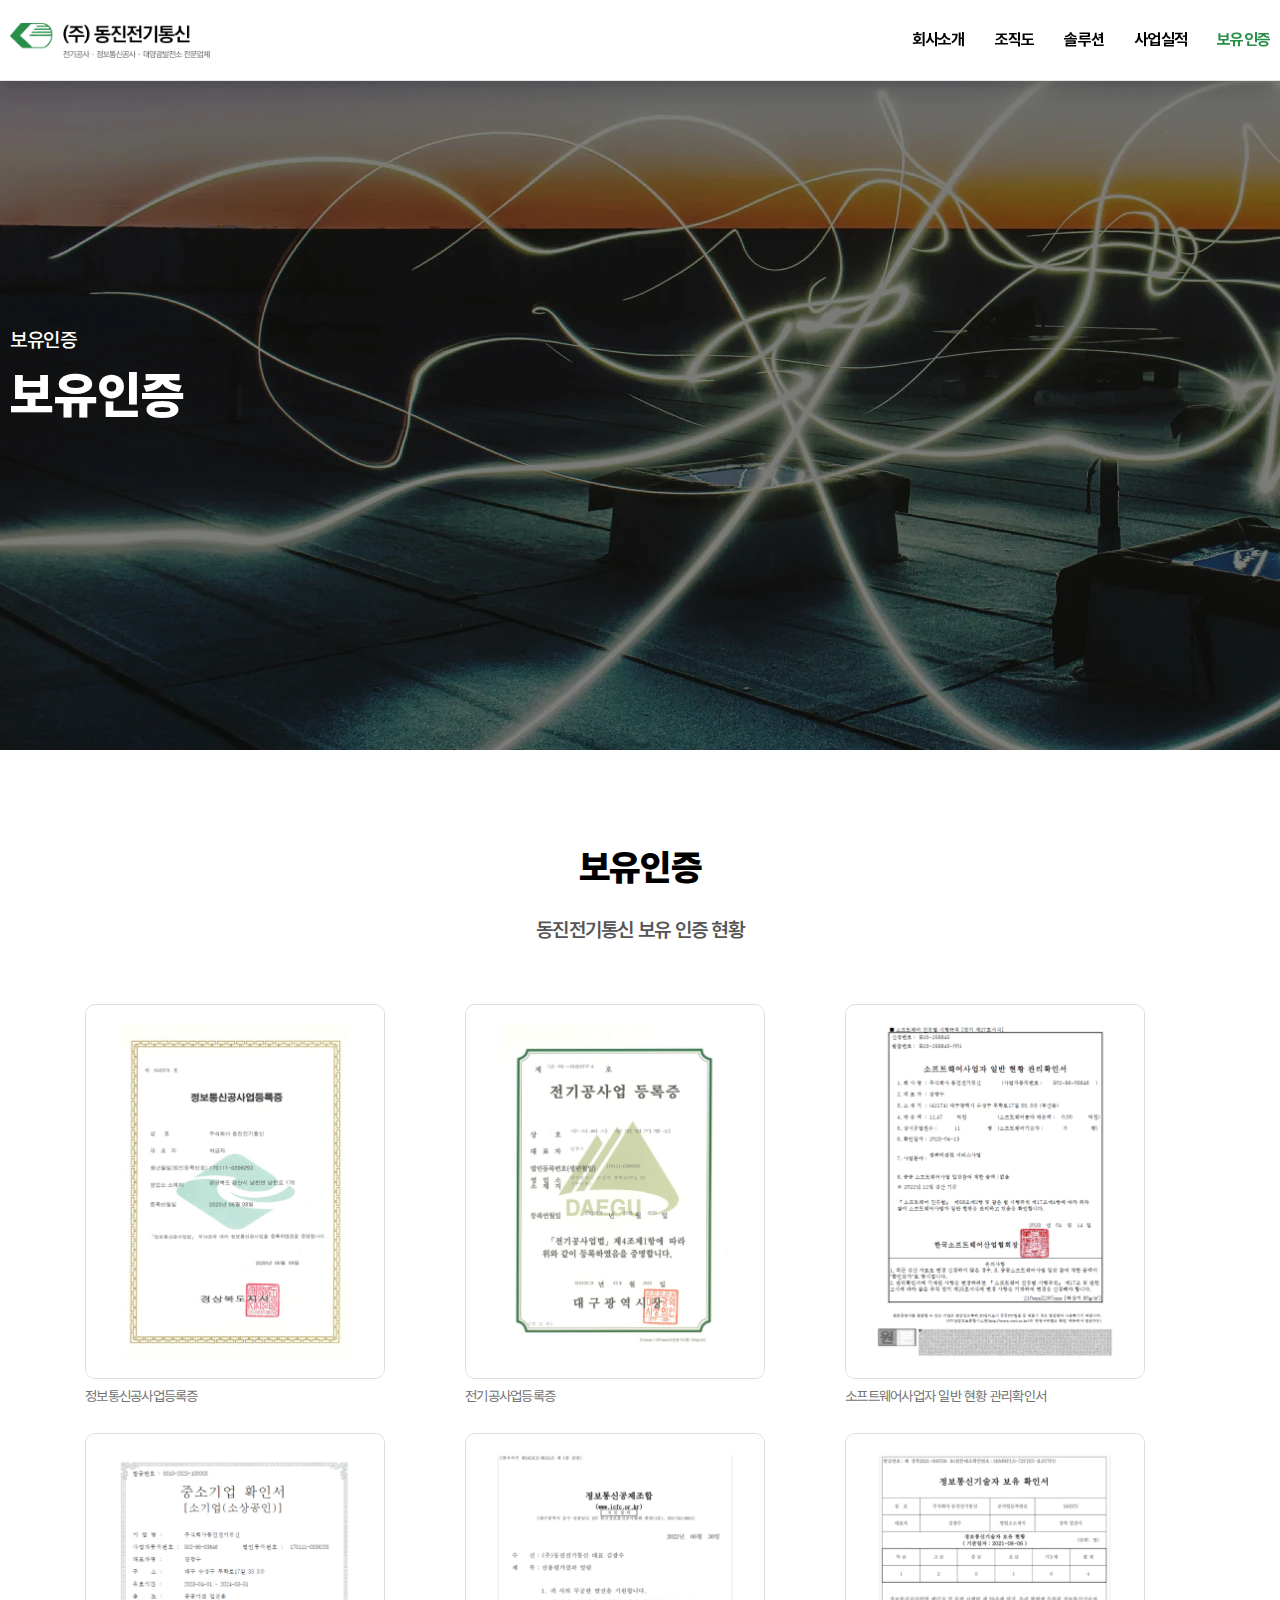
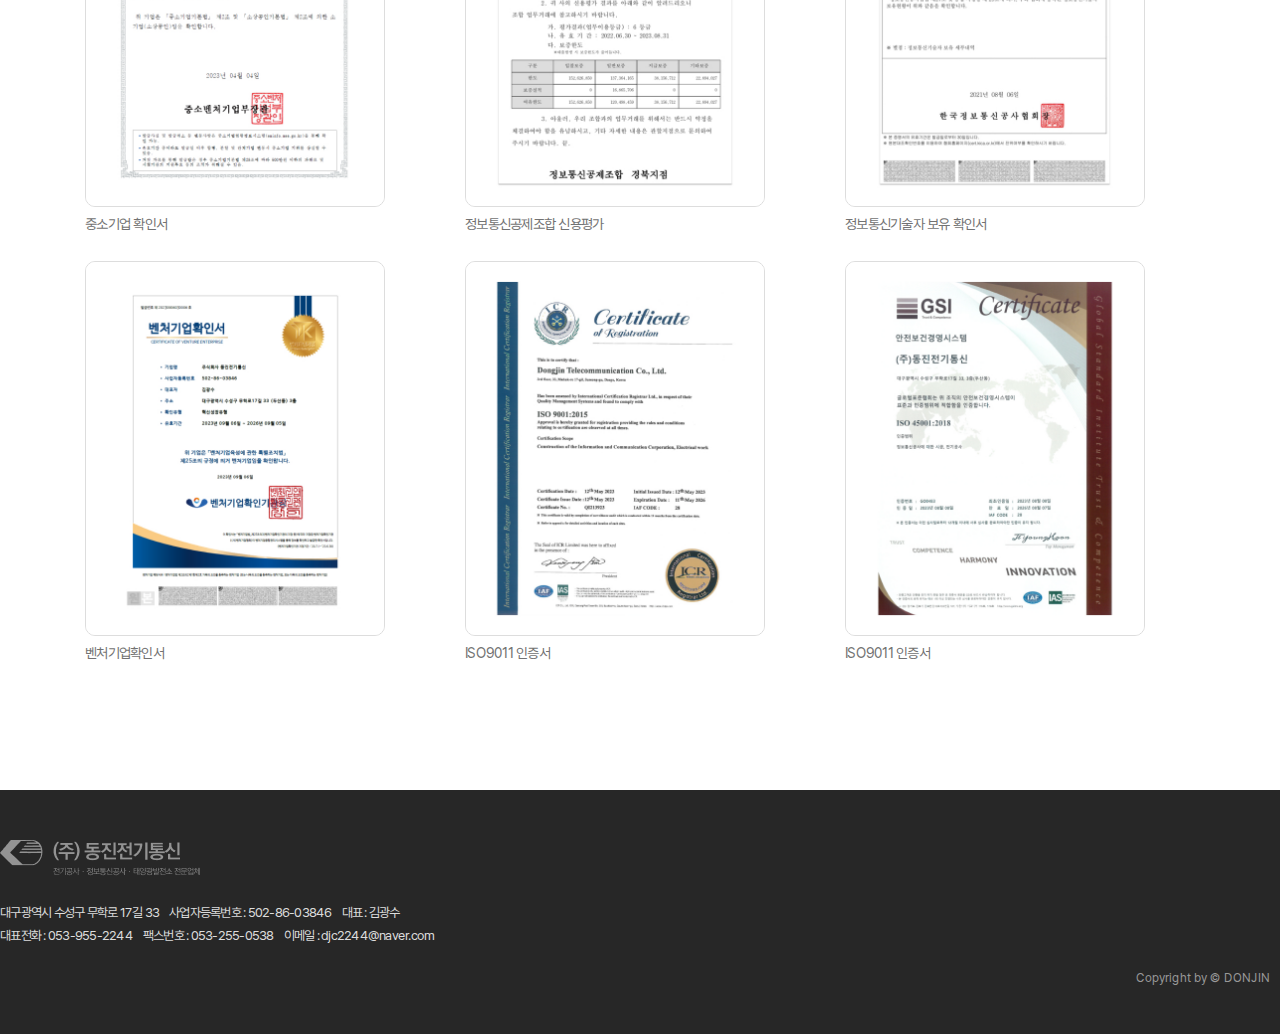
<file: dongjin/front/html/certificate.html>
<!DOCTYPE html>
<html lang="ko">

<head>
    <meta charset="UTF-8">
    <meta name="viewport" content="width=device-width, initial-scale=1.0">
    <title>(주)동진전기통신</title>
    <link rel="stylesheet" href="../css/common.css">
    <link rel="stylesheet" href="../css/layout.css">
    <link rel="stylesheet" href="../css/sub.css">
    <link rel="stylesheet" href="https://cdnjs.cloudflare.com/ajax/libs/font-awesome/6.4.2/css/all.min.css" />
    <script src="https://cdnjs.cloudflare.com/ajax/libs/jquery/3.7.1/jquery.min.js"></script>
    <script src="../js/common.js"></script>
</head>

<body>
    <div class="site">
        <!-- header -->
        <header id="header">
            <!-- pc-header -->
            <div class="header">
                <div class="inner">
                    <h1 class="logo"><a href="#"></a></h1>
                    <nav class="nav">
                        <ul class="depth1">
                            <li><a href="#">회사소개</a></li>
                            <li><a href="#">조직도</a></li>
                            <li><a href="#">솔루션</a>
                                <ul class="depth2">
                                    <li><a href="#">컨테인먼트 솔루션</a></li>
                                    <li><a href="#">SCACS 시스템</a></li>
                                    <li><a href="#">통합배선</a></li>
                                </ul>
                            </li>
                            <li><a href="#">사업실적</a></li>
                            <li><a href="#">보유인증</a></li>
                        </ul>
                    </nav>
                </div>
            </div>
            <!-- 모바일헤더 -->
            <div class="mobileHeader">
                <h2 class="logo"><a href="#"></a></h2>
                <div class="mBtn">
                    <span class="bar1"></span>
                    <span class="bar2"></span>
                    <span class="bar3"></span>
                </div>
                <nav class="lnb">
                    <div class="inner">
                        <ul class="mlnb">
                            <li> <a href="#" class="depth"><span>회사소개</span> <i></i></a></li>
                            <li> <a href="#" class="depth"><span>조직도</span> <i></i></a></li>
                            <li> <a href="#" class="depth"><span>솔루션</span> <i></i></a>
                                <ul class="lnbSub">
                                    <li><a href="#">컨테인먼트 솔루션</a></li>
                                    <li><a href="#">SCACS 시스템</a></li>
                                    <li><a href="#">통합배선</a></li>
                                </ul>
                            </li>
                            <li> <a href="#" class="depth"><span>사업실적</span> <i></i></a></li>
                            <li> <a href="#" class="depth"><span>보유인증</span> <i></i></a></li>
                        </ul>
                    </div>
                </nav>
            </div>
        </header>
        <script>
            $(function () {
                $(".header").addClass('fixed');
                $('.nav .depth1 > li:nth-child(5) > a').addClass('act');
            });
        </script>
        <!-- main -->
        <main>
            <!-- 위치 -->
            <section id="visual" class="subVisual certificate">
                <div class="areaBox">
                    <div class="area">
                        <div class="location">
                            <p>보유인증</p>
                            <h2 class="visualTitle">보유인증</h2>
                        </div>
                    </div>
                </div>
            </section>
            <!-- 내용 -->
            <!-- 사업실적 -->
            <section id="contain01" class="contain01">
                <div class="wrap">
                    <div class="flex">
                        <div class="subTitle">
                            <h3 class="title">보유인증</h3>
                        </div>
                        <div class="subText">
                            <h4>동진전기통신 보유 인증 현황</h4>
                        </div>
                        <div class="crtf row">
                            <div class="con col">
                                <div class="img">
                                    <img src="../img/sub/crt01.jpg" alt="정보통신공사업등록증">
                                </div>
                                <p class="title">정보통신공사업등록증</p>
                            </div>
                            <div class="con col">
                                <div class="img">
                                    <img src="../img/sub/crt02.jpg" alt="전기공사업등록증">
                                </div>
                                <p class="title">전기공사업등록증</p>
                            </div>
                            <div class="con col">
                                <div class="img">
                                    <img src="../img/sub/crt03.jpg" alt="소프트웨어사업자 일반 현황 관리확인서">
                                </div>
                                <p class="title">소프트웨어사업자 일반 현황 관리확인서</p>
                            </div>
                            <div class="con col">
                                <div class="img">
                                    <img src="../img/sub/crt04.jpg" alt="중소기업 확인서">
                                </div>
                                <p class="title">중소기업 확인서</p>
                            </div>
                            <div class="con col">
                                <div class="img">
                                    <img src="../img/sub/crt05.jpg" alt="정보통신공제조합 신용평가">
                                </div>
                                <p class="title">정보통신공제조합 신용평가</p>
                            </div>
                            <div class="con col">
                                <div class="img">
                                    <img src="../img/sub/crt06.jpg" alt="정보통신기술자 보유 확인서">
                                </div>
                                <p class="title">정보통신기술자 보유 확인서</p>
                            </div>
                            <div class="con col">
                                <div class="img">
                                    <img src="../img/sub/crt07.jpg" alt="벤처기업확인서">
                                </div>
                                <p class="title">벤처기업확인서</p>
                            </div>
                            <div class="con col">
                                <div class="img">
                                    <img src="../img/sub/crt08.jpg" alt="ISO9011 인증서">
                                </div>
                                <p class="title">ISO9011 인증서</p>
                            </div>
                            <div class="con col">
                                <div class="img">
                                    <img src="../img/sub/crt09.jpg" alt="ISO9011 인증서">
                                </div>
                                <p class="title">ISO9011 인증서</p>
                            </div>
                        </div>
                    </div>
                </div>
            </section>
        </main>
        <!-- footer -->
        <footer id="footer">
            <div class="footer">
                <div class="wrap">
                    <div class="content">
                        <div class="logo">
                            <img src="../img/logo-white.png" alt="(주)동진전기통신">
                        </div>
                        <div class="con">
                            <p>대구광역시 수성구 무학로 17길 33</p>
                            <p>사업자등록번호 : 502-86-03846</p>
                            <p>대표 : 김광수</p>
                        </div>
                        <div class="con">
                            <p>대표전화 : 053-955-2244</p>
                            <p>팩스번호 : 053-255-0538</p>
                            <p>이메일 : djc2244@naver.com</p>
                        </div>
                    </div>
                    <div class="copy">
                        <p>Copyright by © DONJIN</p>
                    </div>
                </div>
            </div>
        </footer>
    </div>
</body>

</html>
</file>
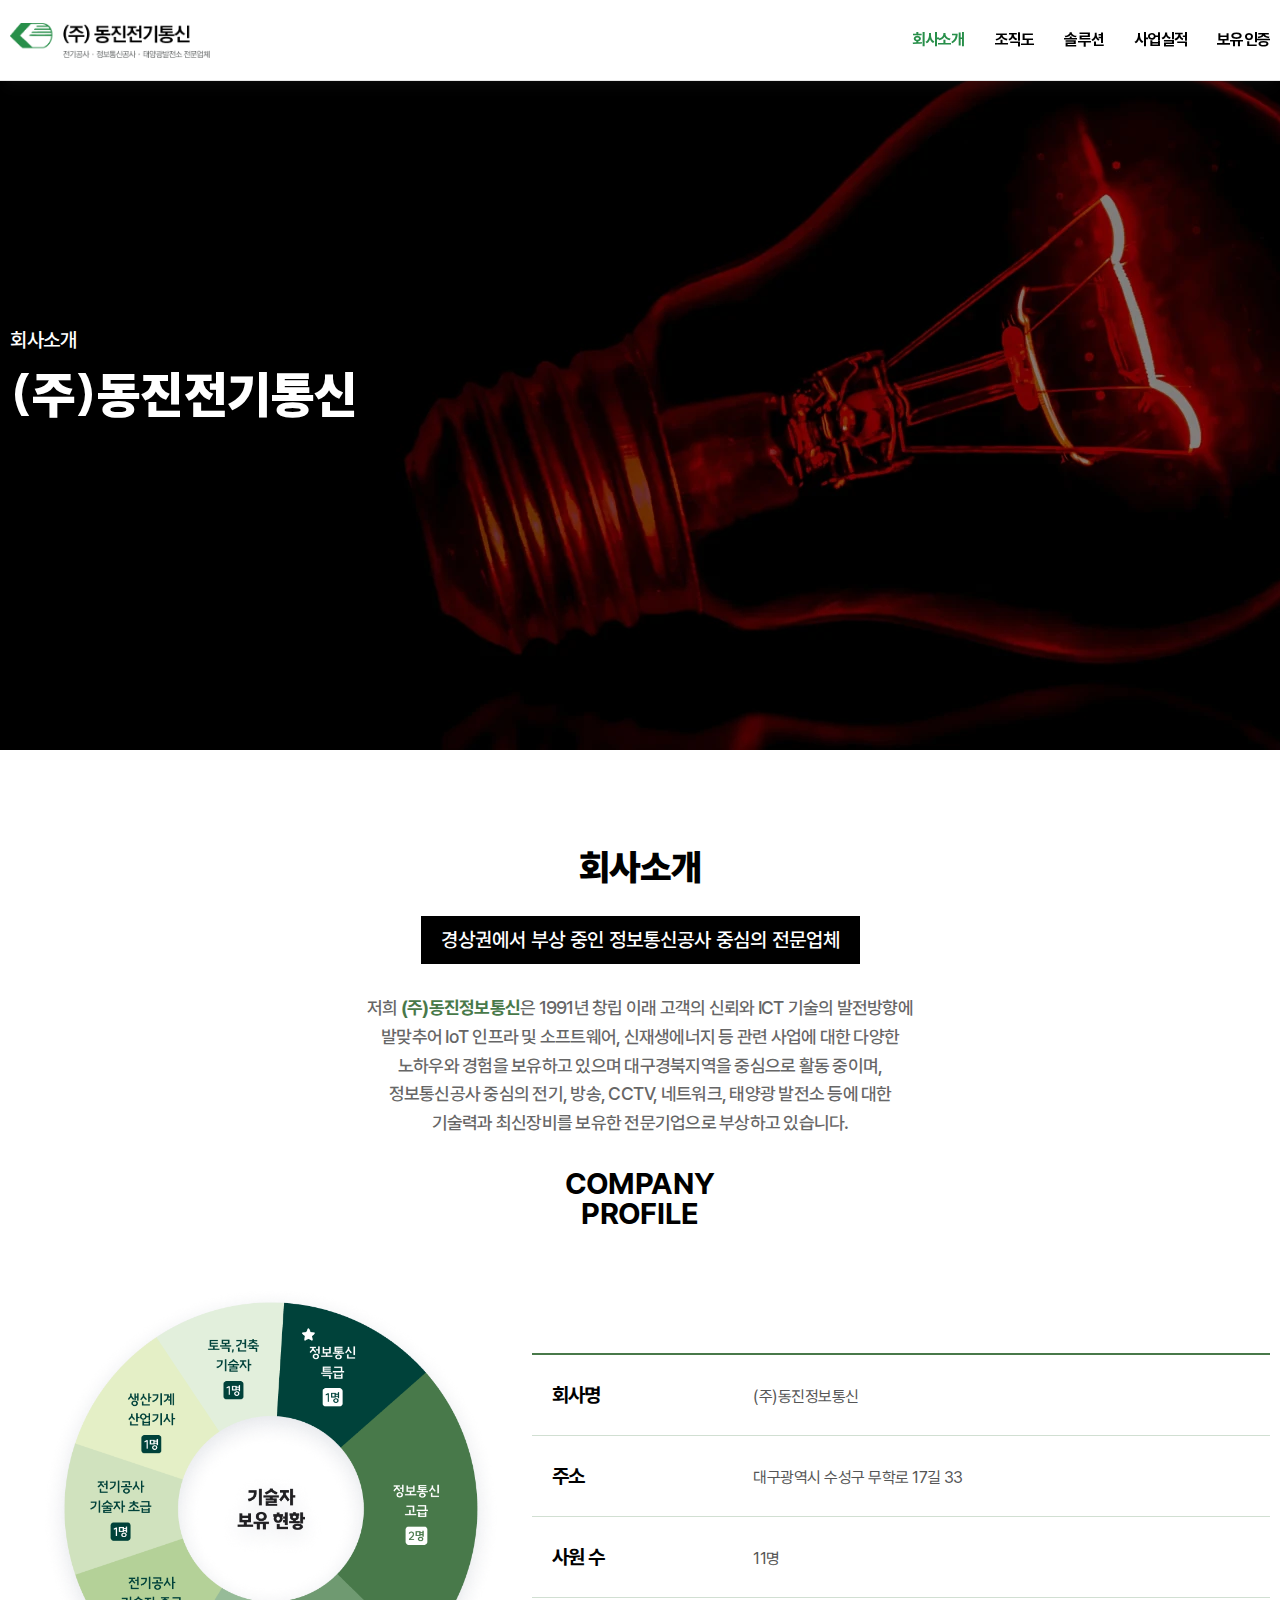
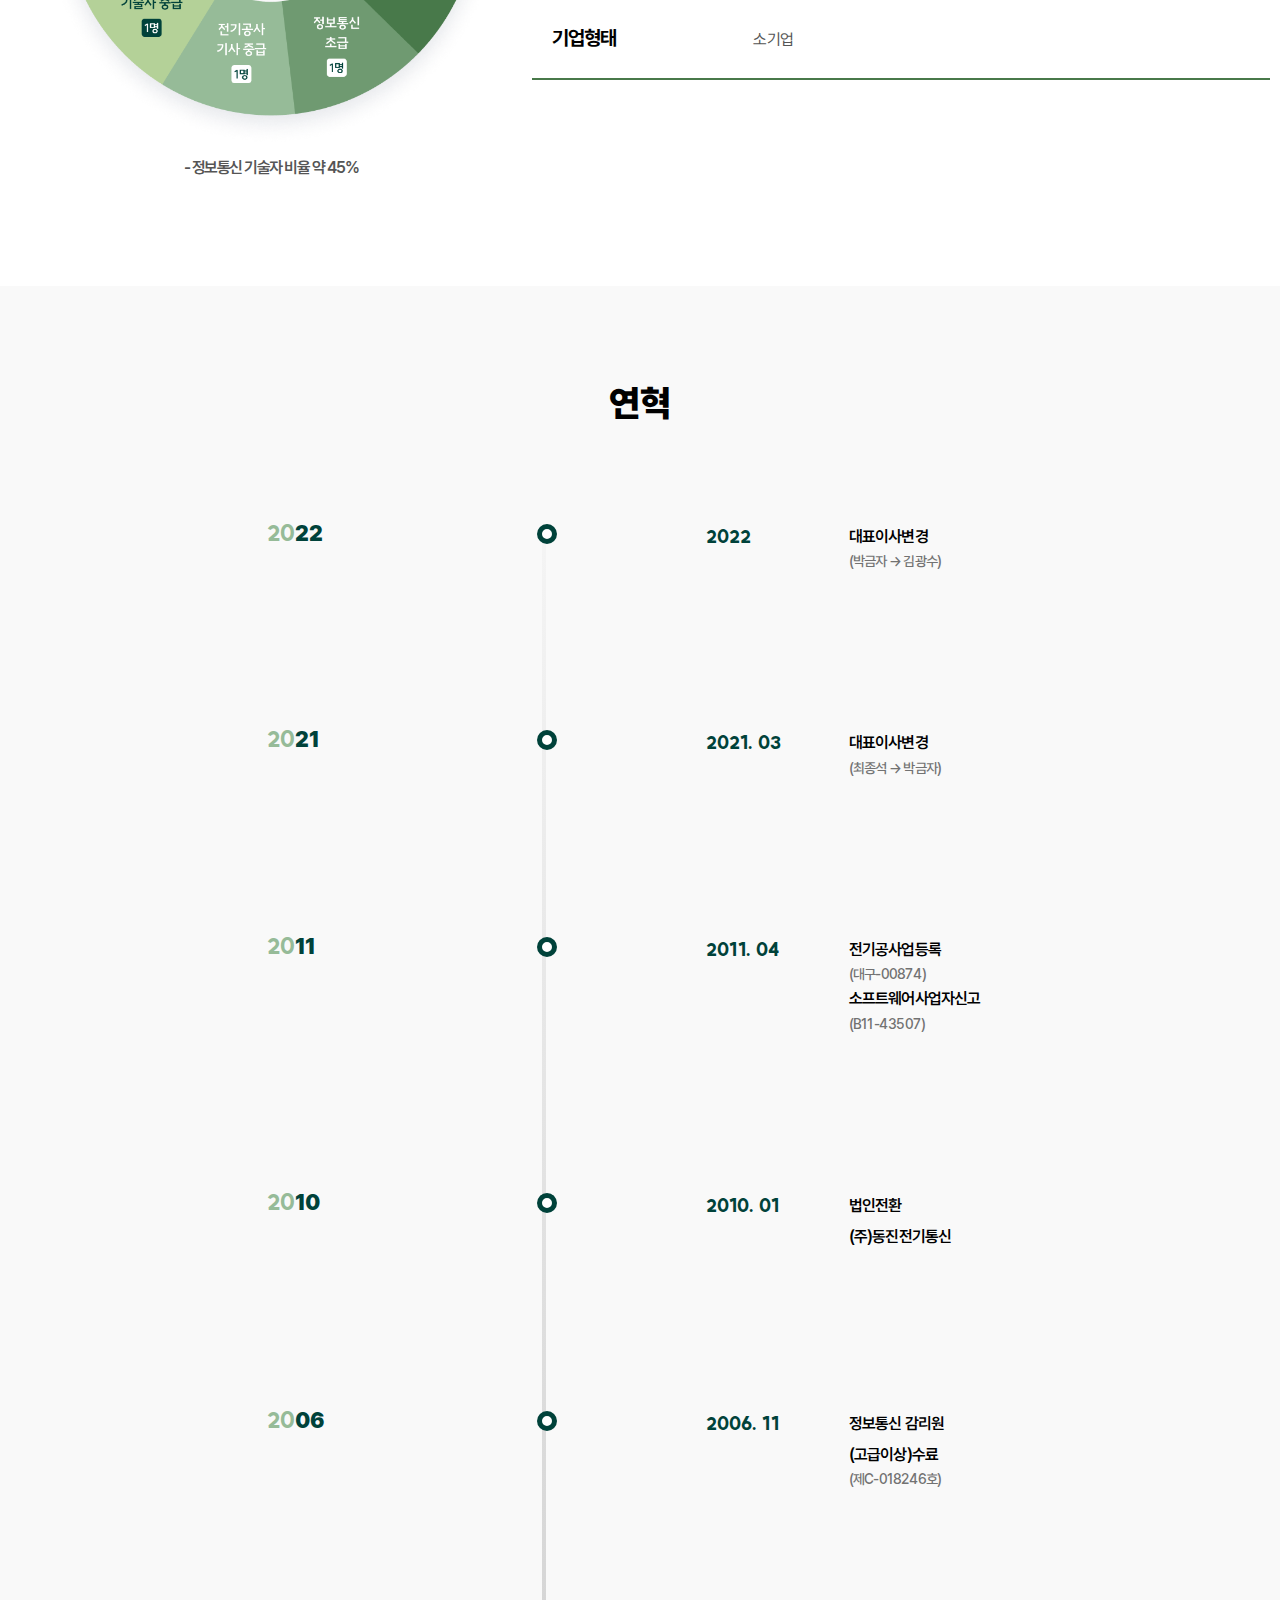
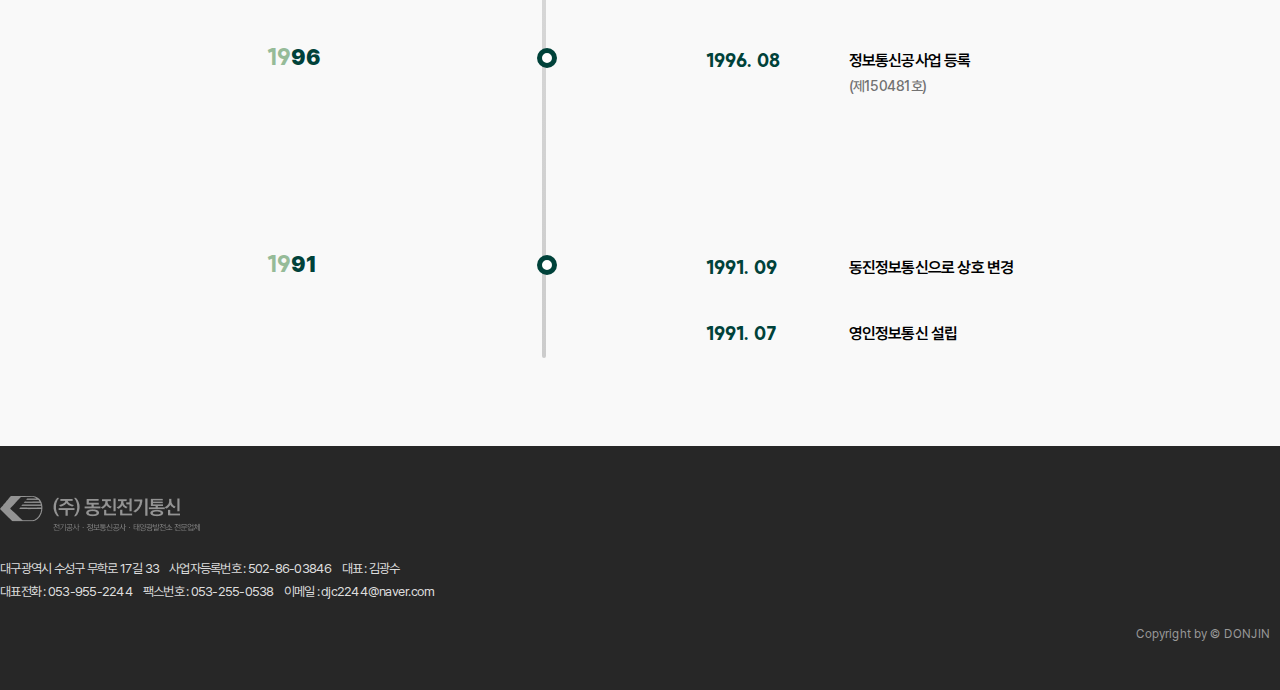
<file: dongjin/front/html/company.html>
<!DOCTYPE html>
<html lang="ko">

<head>
    <meta charset="UTF-8">
    <meta name="viewport" content="width=device-width, initial-scale=1.0">
    <title>(주)동진전기통신</title>
    <link rel="stylesheet" href="../css/common.css">
    <link rel="stylesheet" href="../css/layout.css">
    <link rel="stylesheet" href="../css/sub.css">
    <link rel="stylesheet" href="https://cdnjs.cloudflare.com/ajax/libs/font-awesome/6.4.2/css/all.min.css" />
    <script src="https://cdnjs.cloudflare.com/ajax/libs/jquery/3.7.1/jquery.min.js"></script>
    <script src="../js/common.js"></script>
</head>

<body>
    <div class="site">
        <!-- header -->
        <header id="header">
            <!-- pc-header -->
            <div class="header">
                <div class="inner">
                    <h1 class="logo"><a href="#"></a></h1>
                    <nav class="nav">
                        <ul class="depth1">
                            <li><a href="#">회사소개</a></li>
                            <li><a href="#">조직도</a></li>
                            <li><a href="#">솔루션</a>
                                <ul class="depth2">
                                    <li><a href="#">컨테인먼트 솔루션</a></li>
                                    <li><a href="#">SCACS 시스템</a></li>
                                    <li><a href="#">통합배선</a></li>
                                </ul>
                            </li>
                            <li><a href="#">사업실적</a></li>
                            <li><a href="#">보유인증</a></li>
                        </ul>
                    </nav>
                </div>
            </div>
            <!-- 모바일헤더 -->
            <div class="mobileHeader">
                <h2 class="logo"><a href="#"></a></h2>
                <div class="mBtn">
                    <span class="bar1"></span>
                    <span class="bar2"></span>
                    <span class="bar3"></span>
                </div>
                <nav class="lnb">
                    <div class="inner">
                        <ul class="mlnb">
                            <li> <a href="#" class="depth"><span>회사소개</span> <i></i></a></li>
                            <li> <a href="#" class="depth"><span>조직도</span> <i></i></a></li>
                            <li> <a href="#" class="depth"><span>솔루션</span> <i></i></a>
                                <ul class="lnbSub">
                                    <li><a href="#">컨테인먼트 솔루션</a></li>
                                    <li><a href="#">SCACS 시스템</a></li>
                                    <li><a href="#">통합배선</a></li>
                                </ul>
                            </li>
                            <li> <a href="#" class="depth"><span>사업실적</span> <i></i></a></li>
                            <li> <a href="#" class="depth"><span>보유인증</span> <i></i></a></li>
                        </ul>
                    </div>
                </nav>
            </div>
        </header>
        <script>
            $(function () {
                $(".header").addClass('fixed');
                $('.nav .depth1 > li:nth-child(1) > a').addClass('act');
            });
        </script>
        <!-- main -->
        <main>
            <!-- 위치 -->
            <section id="visual" class="subVisual company">
                <div class="areaBox">
                    <div class="area">
                        <div class="location">
                            <p>회사소개</p>
                            <h2 class="visualTitle">(주)동진전기통신</h2>
                        </div>
                    </div>
                </div>
            </section>
            <!-- 내용 -->
            <!-- 회사소개 -->
            <section id="contain01" class="contain01">
                <div class="wrap">
                    <div class="flex">
                        <div class="subTitle">
                            <h3 class="title">회사소개</h3>
                        </div>
                        <div class="titBox">
                            <p>경상권에서 부상 중인 정보통신공사 중심의 전문업체</p>
                        </div>
                        <div class="subText">
                            <p>저희 <b>(주)동진정보통신</b>은 1991년 창립 이래 고객의 신뢰와 ICT 기술의 발전방향에 발맞추어 IoT 인프라 및 소프트웨어, 신재생에너지 등 관련
                                사업에 대한 다양한 노하우와 경험을 보유하고 있으며 대구경북지역을 중심으로 활동 중이며, 정보통신공사 중심의 전기, 방송, CCTV, 네트워크, 태양광 발전소
                                등에 대한 기술력과 최신장비를 보유한 전문기업으로 부상하고 있습니다.</p>
                        </div>
                        <div class="profile">
                            <div class="title">
                                <h4 class="tit">company<br>
                                    profile</h4>
                            </div>
                            <div class="row">
                                <div class="img">
                                    <img src="../img/sub/company-chart.png" alt="정보통신기술자비율">
                                    <p>- 정보통신 기술자 비율 약 45%</p>
                                </div>
                                <div class="table">
                                    <div class="tbl">
                                        <table>
                                            <colgroup>
                                                <col class="w30p">
                                                <col class="w70p">
                                            </colgroup>
                                            <tbody>
                                                <tr>
                                                    <th>회사명</th>
                                                    <td>(주)동진정보통신</td>
                                                </tr>
                                                <tr>
                                                    <th>주소</th>
                                                    <td>대구광역시 수성구 무학로 17길 33</td>
                                                </tr>
                                                <tr>
                                                    <th>사원 수</th>
                                                    <td>11명</td>
                                                </tr>
                                                <tr>
                                                    <th>기업형태</th>
                                                    <td>소기업</td>
                                                </tr>
                                            </tbody>
                                        </table>
                                    </div>
                                </div>
                            </div>
                        </div>
                    </div>
                </div>
            </section>
            <!-- 회사연혁 -->
            <section id="contain02" class="contain02">
                <div class="wrap">
                    <div class="flex">
                        <div class="subTitle">
                            <h3 class="title">연혁</h3>
                        </div>
                        <div class="con">
                            <ol class="history-wrap">
                                <li>
                                    <p class="year">20<b>22</b></p>
                                    <ul class="detail-history">
                                        <li>
                                            <p class="date">2022</p>
                                            <div class="desc">
                                                <p>대표이사변경</p>
                                                <small>(박금자 &#8594; 김광수)</small>
                                            </div>
                                        </li>
                                    </ul>
                                </li>
                                <li>
                                    <p class="year">20<b>21</b></p>
                                    <ul class="detail-history">
                                        <li>
                                            <p class="date">2021. 03</p>
                                            <div class="desc">
                                                <p>대표이사변경</p>
                                                <small>(최종석 &#8594; 박금자)</small>
                                            </div>
                                        </li>
                                    </ul>
                                </li>
                                <li>
                                    <p class="year">20<b>11</b></p>
                                    <ul class="detail-history">
                                        <li>
                                            <p class="date">2011. 04</p>
                                            <div class="desc">
                                                <p>전기공사업등록</p>
                                                <small>(대구-00874)</small>
                                                <p>소프트웨어사업자신고</p>
                                                <small>(B11-43507)</small>
                                            </div>
                                        </li>
                                    </ul>
                                </li>
                                <li>
                                    <p class="year">20<b>10</b></p>
                                    <ul class="detail-history">
                                        <li>
                                            <p class="date">2010. 01</p>
                                            <div class="desc">
                                                <p>법인전환</p>
                                                <p>(주)동진전기통신</p>
                                            </div>
                                        </li>
                                    </ul>
                                </li>
                                <li>
                                    <p class="year">20<b>06</b></p>
                                    <ul class="detail-history">
                                        <li>
                                            <p class="date">2006. 11</p>
                                            <div class="desc">
                                                <p>정보통신 감리원</p>
                                                <p>(고급이상)수료</p>
                                                <small>(제C-018246호)</small>
                                            </div>
                                        </li>
                                    </ul>
                                </li>
                                <li>
                                    <p class="year">19<b>96</b></p>
                                    <ul class="detail-history">
                                        <li>
                                            <p class="date">1996. 08</p>
                                            <div class="desc">
                                                <p>정보통신공사업 등록</p>
                                                <small>(제150481호)</small>
                                            </div>
                                        </li>
                                    </ul>
                                </li>
                                <li>
                                    <p class="year">19<b>91</b></p>
                                    <ul class="detail-history">
                                        <li>
                                            <p class="date">1991. 09</p>
                                            <div class="desc">
                                                <p>동진정보통신으로 상호 변경</p>
                                            </div>
                                        </li>
                                        <li>
                                            <p class="date">1991. 07</p>
                                            <div class="desc">
                                                <p>영인정보통신 설립</p>
                                            </div>
                                        </li>
                                    </ul>
                                </li>
                            </ol>
                        </div>
                    </div>
                </div>
            </section>
        </main>
        <!-- footer -->
        <footer id="footer">
            <div class="footer">
                <div class="wrap">
                    <div class="content">
                        <div class="logo">
                            <img src="../img/logo-white.png" alt="(주)동진전기통신">
                        </div>
                        <div class="con">
                            <p>대구광역시 수성구 무학로 17길 33</p>
                            <p>사업자등록번호 : 502-86-03846</p>
                            <p>대표 : 김광수</p>
                        </div>
                        <div class="con">
                            <p>대표전화 : 053-955-2244</p>
                            <p>팩스번호 : 053-255-0538</p>
                            <p>이메일 : djc2244@naver.com</p>
                        </div>
                    </div>
                    <div class="copy">
                        <p>Copyright by © DONJIN</p>
                    </div>
                </div>
            </div>
        </footer>
    </div>
</body>

</html>
</file>
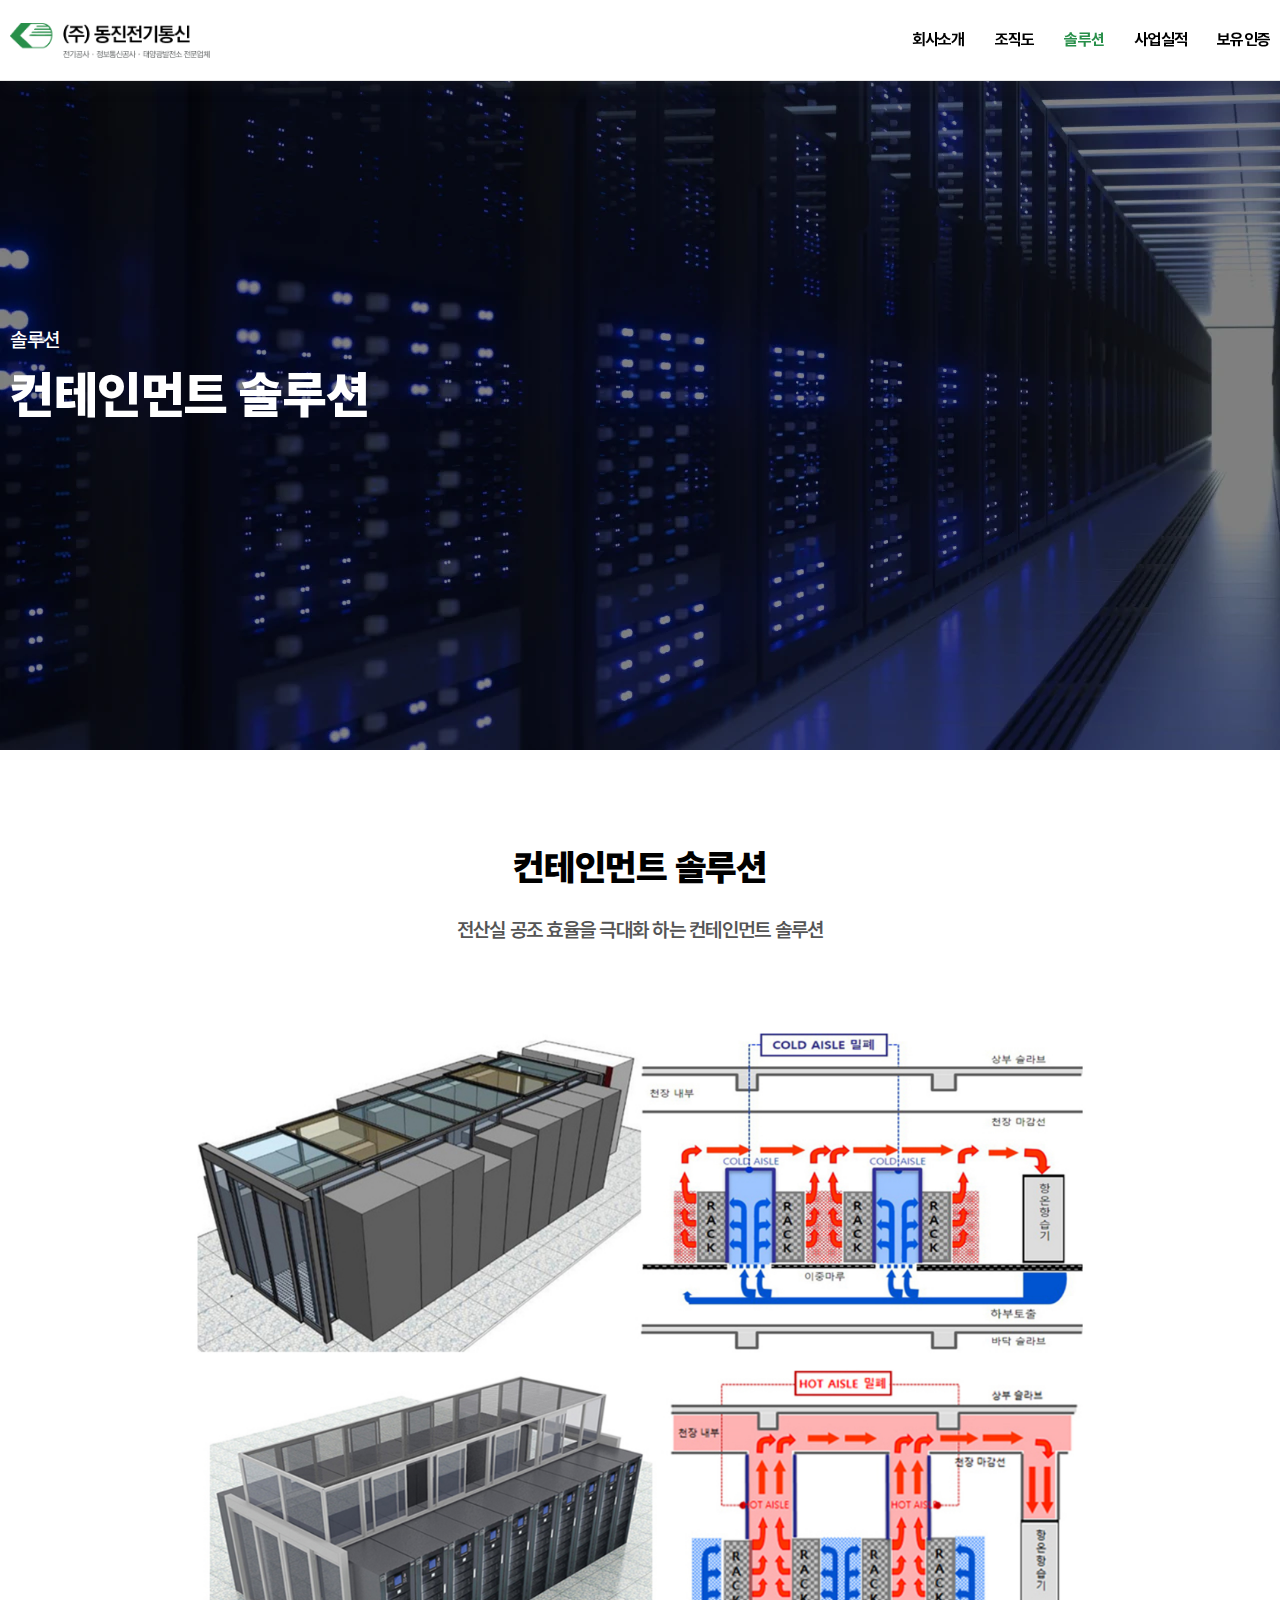
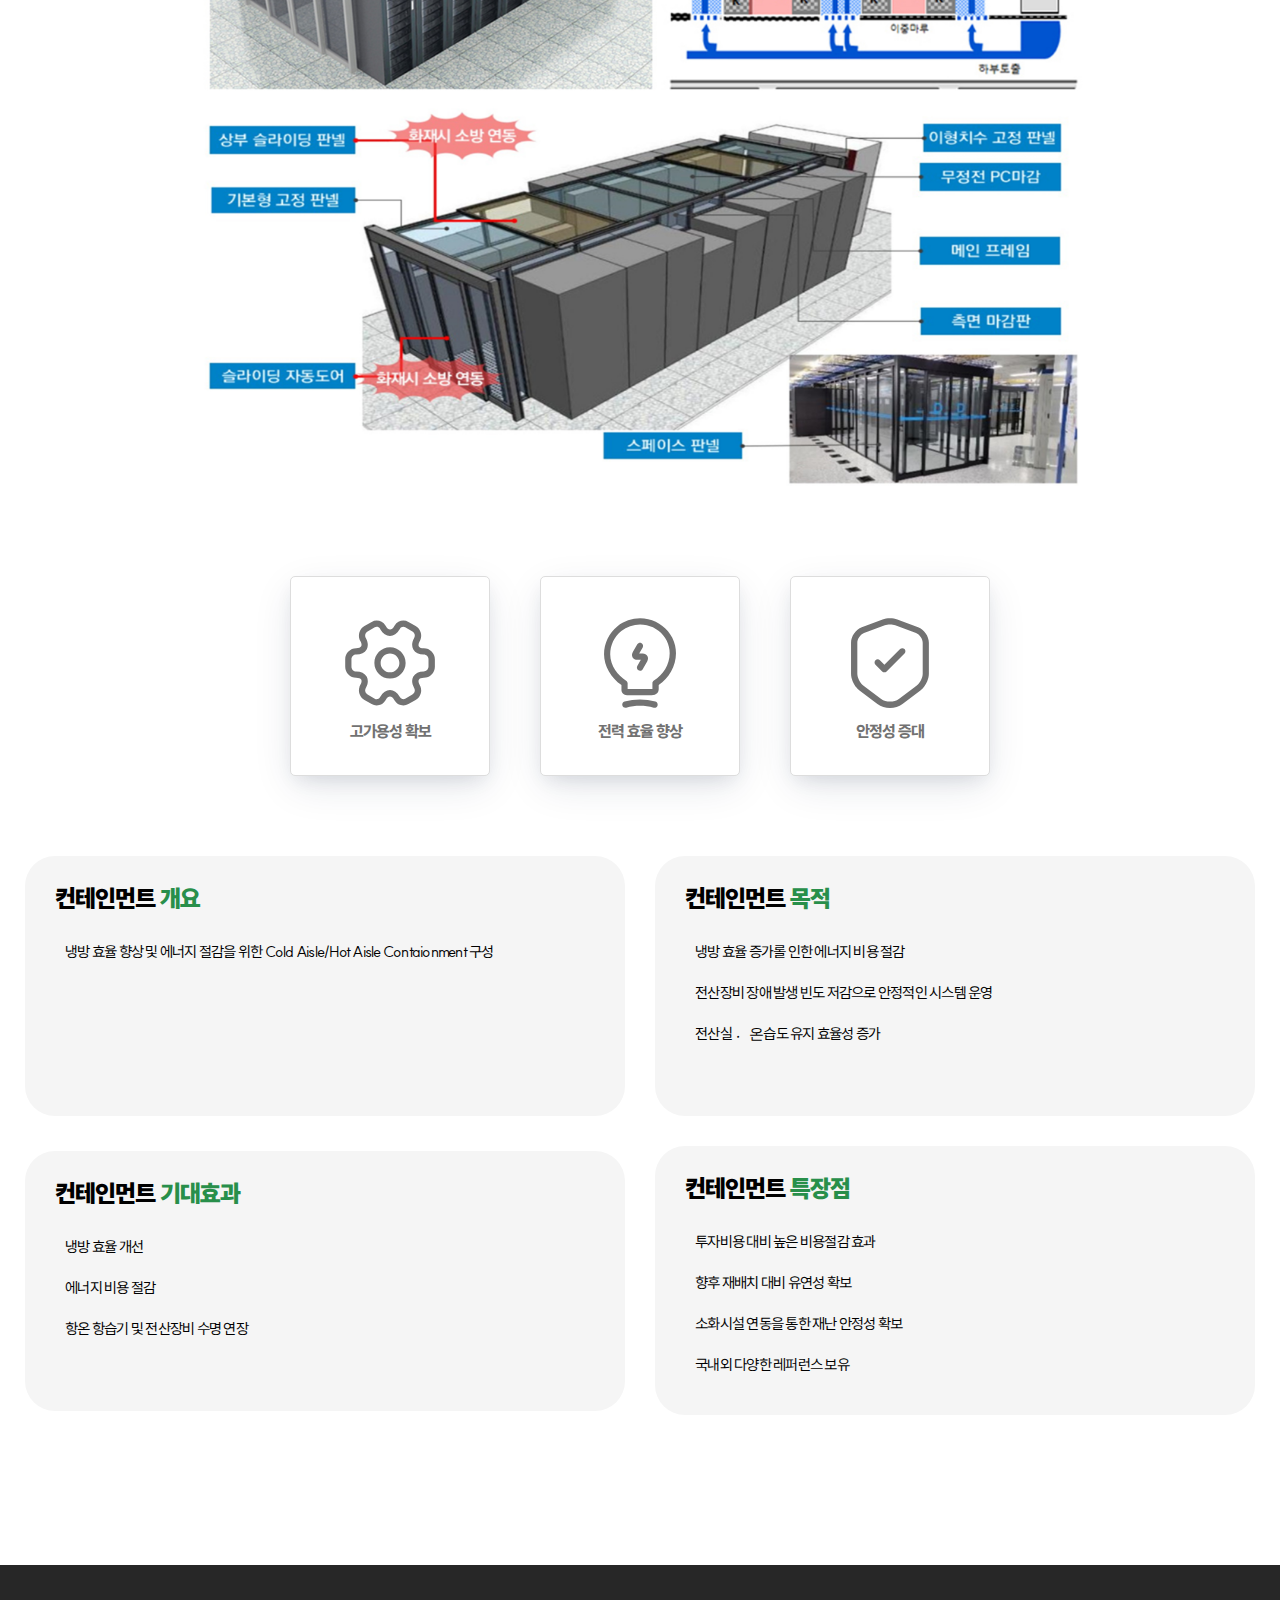
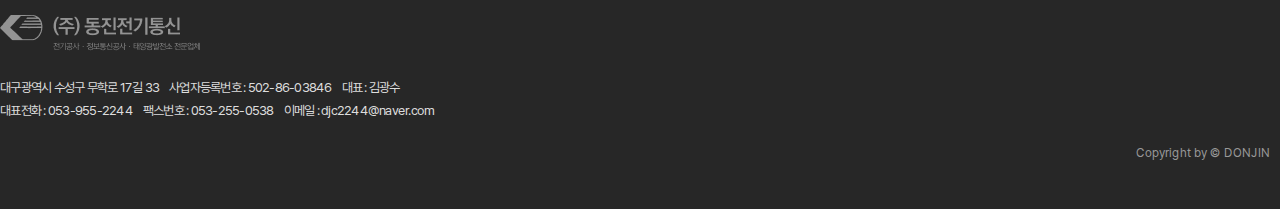
<file: dongjin/front/html/containmentSlt.html>
<!DOCTYPE html>
<html lang="ko">

<head>
    <meta charset="UTF-8">
    <meta name="viewport" content="width=device-width, initial-scale=1.0">
    <title>(주)동진전기통신</title>
    <link rel="stylesheet" href="../css/common.css">
    <link rel="stylesheet" href="../css/layout.css">
    <link rel="stylesheet" href="../css/sub.css">
    <!-- 폰트 -->
    <link rel="stylesheet" href="https://cdnjs.cloudflare.com/ajax/libs/font-awesome/6.4.2/css/all.min.css" />
    <script src="https://cdnjs.cloudflare.com/ajax/libs/jquery/3.7.1/jquery.min.js"></script>
    <script src="../js/common.js"></script>
</head>

<body>
    <div class="site">
        <!-- header -->
        <header id="header">
            <!-- pc-header -->
            <div class="header">
                <div class="inner">
                    <h1 class="logo"><a href="#"></a></h1>
                    <nav class="nav">
                        <ul class="depth1">
                            <li><a href="#">회사소개</a></li>
                            <li><a href="#">조직도</a></li>
                            <li><a href="#">솔루션</a>
                                <ul class="depth2">
                                    <li><a href="#">컨테인먼트 솔루션</a></li>
                                    <li><a href="#">SCACS 시스템</a></li>
                                    <li><a href="#">통합배선</a></li>
                                </ul>
                            </li>
                            <li><a href="#">사업실적</a></li>
                            <li><a href="#">보유인증</a></li>
                        </ul>
                    </nav>
                </div>
            </div>
            <!-- 모바일헤더 -->
            <div class="mobileHeader">
                <h2 class="logo"><a href="#"></a></h2>
                <div class="mBtn">
                    <span class="bar1"></span>
                    <span class="bar2"></span>
                    <span class="bar3"></span>
                </div>
                <nav class="lnb">
                    <div class="inner">
                        <ul class="mlnb">
                            <li> <a href="#" class="depth"><span>회사소개</span> <i></i></a></li>
                            <li> <a href="#" class="depth"><span>조직도</span> <i></i></a></li>
                            <li> <a href="#" class="depth"><span>솔루션</span> <i></i></a>
                                <ul class="lnbSub">
                                    <li><a href="#">컨테인먼트 솔루션</a></li>
                                    <li><a href="#">SCACS 시스템</a></li>
                                    <li><a href="#">통합배선</a></li>
                                </ul>
                            </li>
                            <li> <a href="#" class="depth"><span>사업실적</span> <i></i></a></li>
                            <li> <a href="#" class="depth"><span>보유인증</span> <i></i></a></li>
                        </ul>
                    </div>
                </nav>
            </div>
        </header>
        <script>
            $(function () {
                $(".header").addClass('fixed');
                $('.nav .depth1 > li:nth-child(3) > a').addClass('act');
                $('.nav .depth1 > li:nth-child(3) > .depth2 >  li:nth-child(1) > a').addClass('act');
            });
        </script>
        <!-- main -->
        <main>
            <!-- 위치 -->
            <section id="visual" class="subVisual containment">
                <div class="areaBox">
                    <div class="area">
                        <div class="location">
                            <p>솔루션</p>
                            <h2 class="visualTitle">컨테인먼트 솔루션</h2>
                        </div>
                    </div>
                </div>
            </section>
            <!-- 내용 -->
            <section id="contain01" class="contain01">
                <div class="wrap">
                    <div class="flex">
                        <div class="subTitle">
                            <h3 class="title">컨테인먼트 솔루션</h3>
                        </div>
                        <div class="subText">
                            <h4>전산실 공조 효율을 극대화 하는 컨테인먼트 솔루션</h4>
                        </div>
                        <div class="content">
                            <div class="img mw1000">
                                <img src="../img/sub/cntn01.jpg" alt="컨테인먼트 솔루션">
                            </div>
                        </div>
                        <div class="cntn row">
                            <div class="con">
                                <div class="col">
                                    <i class="ico adv01"></i>
                                    <p>고가용성 확보</p>
                                </div>
                            </div>
                            <div class="con">
                                <div class="col">
                                    <i class="ico adv02"></i>
                                    <p>전력 효율 향상</p>
                                </div>
                            </div>
                            <div class="con">
                                <div class="col">
                                    <i class="ico adv03"></i>
                                    <p>안정성 증대</p>
                                </div>
                            </div>
                        </div>
                        <div class="cons row">
                            <div class="cnt">
                                <div class="col">
                                    <h4>컨테인먼트 <b class="grn">개요</b></h4>
                                    <ul>
                                        <li>냉방 효율 향상 및 에너지 절감을 위한 Cold Aisle/Hot Aisle Contaionment 구성</li>
                                    </ul>
                                </div>
                            </div>
                            <div class="cnt">
                                <div class="col">
                                    <h4>컨테인먼트 <b class="grn">목적</b></h4>
                                    <ul>
                                        <li>냉방 효율 증가롤 인한 에너지 비용 절감</li>
                                        <li>전산장비 장애 발생 빈도 저감으로 안정적인 시스템 운영</li>
                                        <li>전산실 온〮습도 유지 효율성 증가</li>
                                    </ul>
                                </div>
                            </div>
                            <div class="cnt">
                                <div class="col">
                                    <h4>컨테인먼트 <b class="grn">기대효과</b></h4>
                                    <ul>
                                        <li>냉방 효율 개선</li>
                                        <li>에너지 비용 절감</li>
                                        <li>항온 항습기 및 전산장비 수명 연장</li>
                                    </ul>
                                </div>
                            </div>
                            <div class="cnt">
                                <div class="col">
                                    <h4>컨테인먼트 <b class="grn">특장점</b></h4>
                                    <ul>
                                        <li>투자비용 대비 높은 비용절감 효과</li>
                                        <li>향후 재배치 대비 유연성 확보</li>
                                        <li>소화시설 연동을 통한 재난 안정성 확보</li>
                                        <li>국내외 다양한 레퍼런스 보유</li>
                                    </ul>
                                </div>
                            </div>
                        </div>
                    </div>
                </div>
            </section>
        </main>
        <!-- footer -->
        <footer id="footer">
            <div class="footer">
                <div class="wrap">
                    <div class="content">
                        <div class="logo">
                            <img src="../img/logo-white.png" alt="(주)동진전기통신">
                        </div>
                        <div class="con">
                            <p>대구광역시 수성구 무학로 17길 33</p>
                            <p>사업자등록번호 : 502-86-03846</p>
                            <p>대표 : 김광수</p>
                        </div>
                        <div class="con">
                            <p>대표전화 : 053-955-2244</p>
                            <p>팩스번호 : 053-255-0538</p>
                            <p>이메일 : djc2244@naver.com</p>
                        </div>
                    </div>
                    <div class="copy">
                        <p>Copyright by © DONJIN</p>
                    </div>
                </div>
            </div>
        </footer>
    </div>
</body>

</html>
</file>
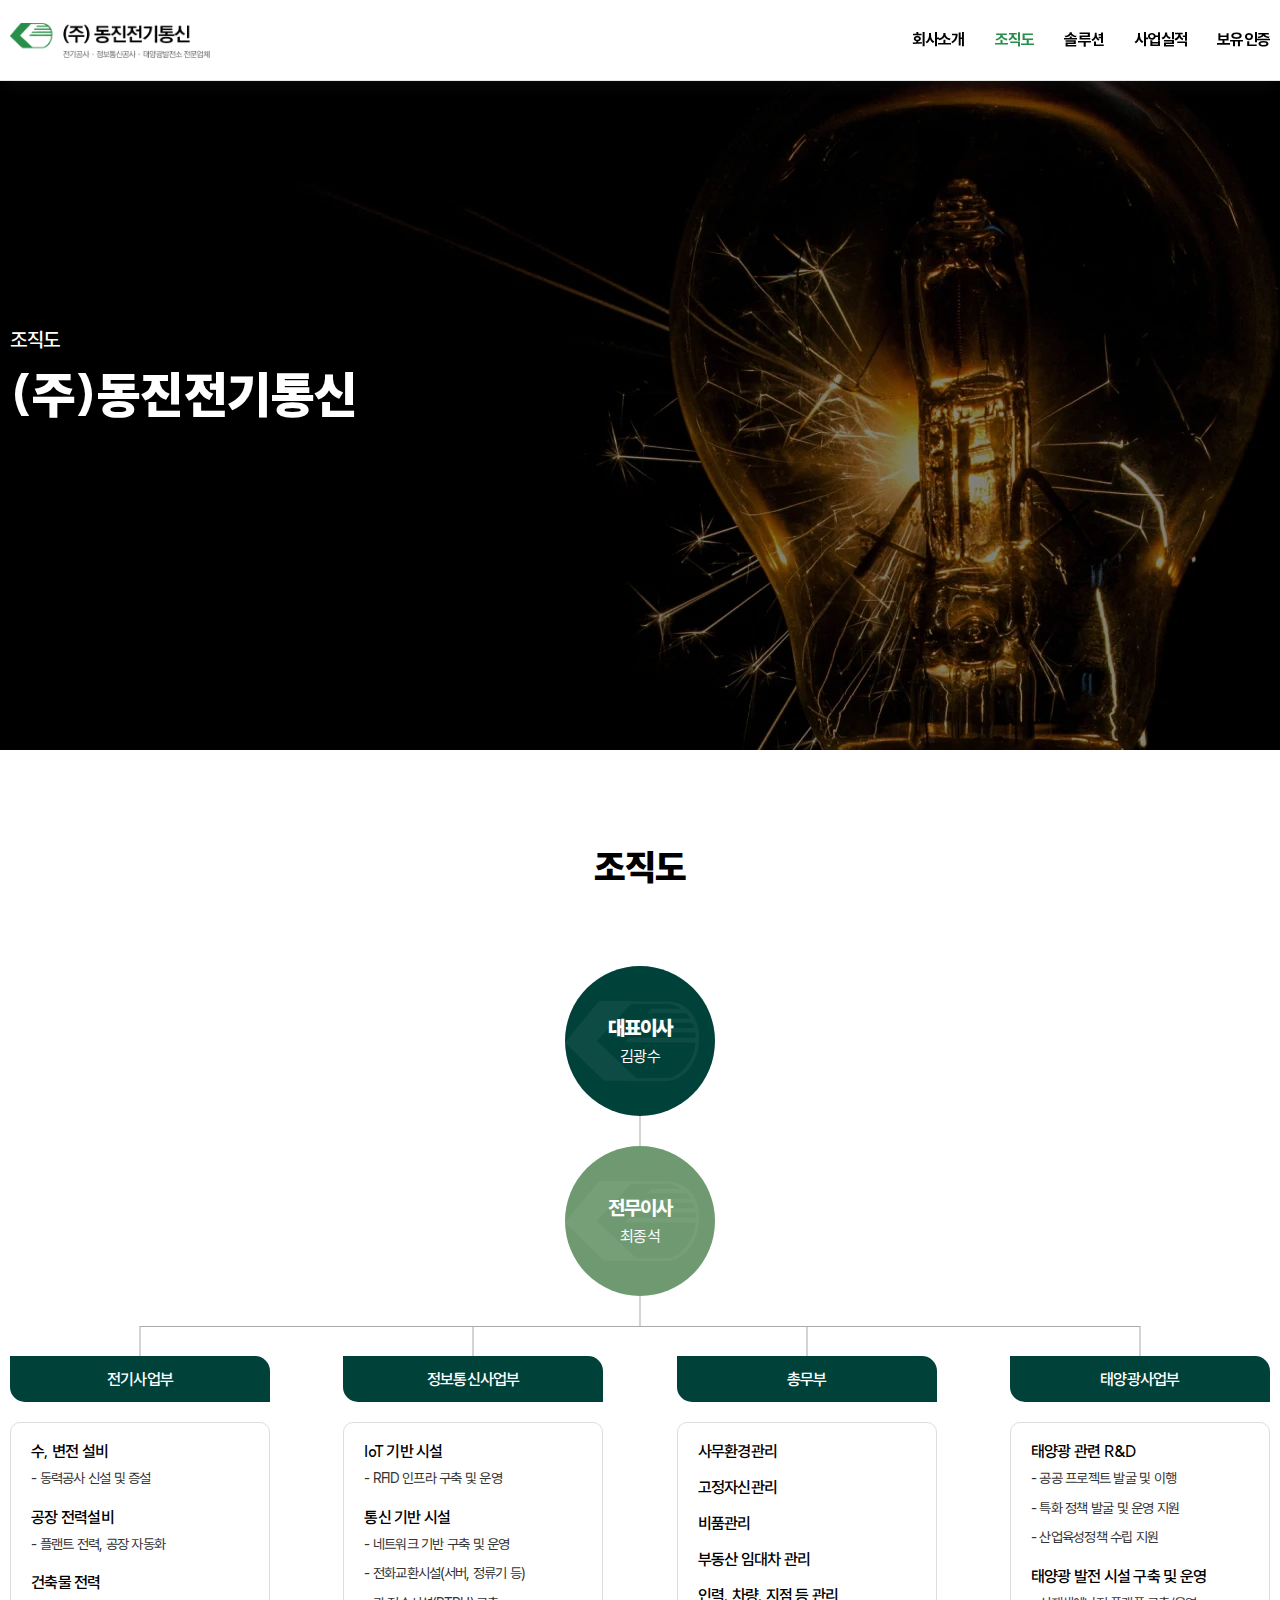
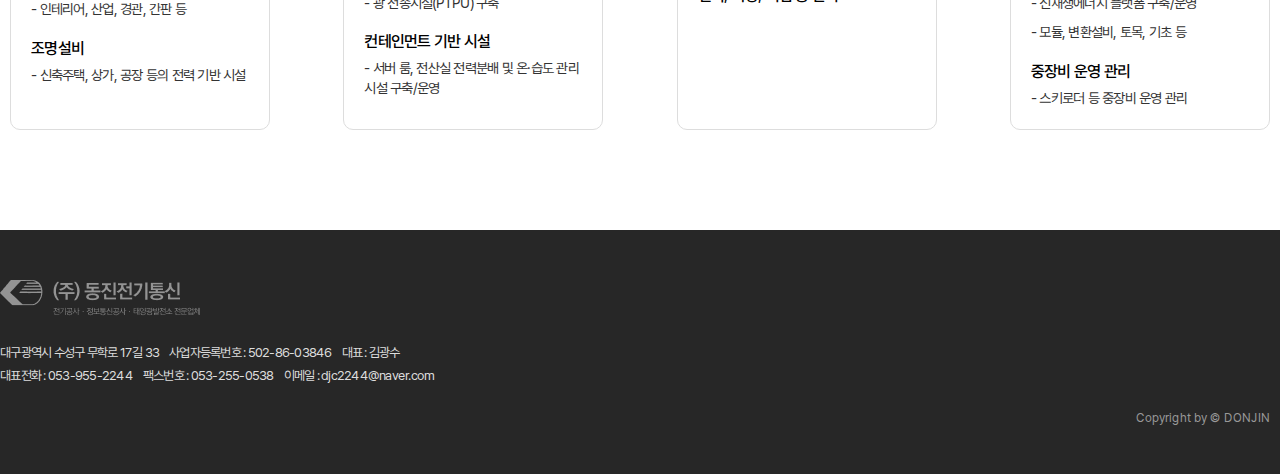
<file: dongjin/front/html/organization.html>
<!DOCTYPE html>
<html lang="ko">

<head>
    <meta charset="UTF-8">
    <meta name="viewport" content="width=device-width, initial-scale=1.0">
    <title>(주)동진전기통신</title>
    <link rel="stylesheet" href="../css/common.css">
    <link rel="stylesheet" href="../css/layout.css">
    <link rel="stylesheet" href="../css/sub.css">
    <!-- 폰트 -->
    <link rel="stylesheet" href="https://cdnjs.cloudflare.com/ajax/libs/font-awesome/6.4.2/css/all.min.css" />
    <script src="https://cdnjs.cloudflare.com/ajax/libs/jquery/3.7.1/jquery.min.js"></script>
    <script src="../js/common.js"></script>
</head>

<body>
    <div class="site">
        <!-- header -->
        <header id="header">
            <!-- pc-header -->
            <div class="header">
                <div class="inner">
                    <h1 class="logo"><a href="#"></a></h1>
                    <nav class="nav">
                        <ul class="depth1">
                            <li><a href="#">회사소개</a></li>
                            <li><a href="#">조직도</a></li>
                            <li><a href="#">솔루션</a>
                                <ul class="depth2">
                                    <li><a href="#">컨테인먼트 솔루션</a></li>
                                    <li><a href="#">SCACS 시스템</a></li>
                                    <li><a href="#">통합배선</a></li>
                                </ul>
                            </li>
                            <li><a href="#">사업실적</a></li>
                            <li><a href="#">보유인증</a></li>
                        </ul>
                    </nav>
                </div>
            </div>
            <!-- 모바일헤더 -->
            <div class="mobileHeader">
                <h2 class="logo"><a href="#"></a></h2>
                <div class="mBtn">
                    <span class="bar1"></span>
                    <span class="bar2"></span>
                    <span class="bar3"></span>
                </div>
                <nav class="lnb">
                    <div class="inner">
                        <ul class="mlnb">
                            <li> <a href="#" class="depth"><span>회사소개</span> <i></i></a></li>
                            <li> <a href="#" class="depth"><span>조직도</span> <i></i></a></li>
                            <li> <a href="#" class="depth"><span>솔루션</span> <i></i></a>
                                <ul class="lnbSub">
                                    <li><a href="#">컨테인먼트 솔루션</a></li>
                                    <li><a href="#">SCACS 시스템</a></li>
                                    <li><a href="#">통합배선</a></li>
                                </ul>
                            </li>
                            <li> <a href="#" class="depth"><span>사업실적</span> <i></i></a></li>
                            <li> <a href="#" class="depth"><span>보유인증</span> <i></i></a></li>
                        </ul>
                    </div>
                </nav>
            </div>
        </header>
        <script>
            $(function () {
                $(".header").addClass('fixed');
                $('.nav .depth1 > li:nth-child(2) > a').addClass('act');
            });
        </script>
        <!-- main -->
        <main>
            <!-- 위치 -->
            <section id="visual" class="subVisual organization">
                <div class="areaBox">
                    <div class="area">
                        <div class="location">
                            <p>조직도</p>
                            <h2 class="visualTitle">(주)동진전기통신</h2>
                        </div>
                    </div>
                </div>
            </section>
            <!-- 내용 -->
            <section id="contain01" class="contain01">
                <div class="wrap">
                    <div class="flex">
                        <div class="subTitle">
                            <h3 class="title">조직도</h3>
                        </div>
                        <div class="organ-map">
                            <div class="organ-exct">
                                <div class="organ-chairman">
                                    <h3>대표이사</h3>
                                    <p>김광수</p>
                                </div>
                                <div class="organ-director">
                                    <h3>전무이사</h3>
                                    <p>최종석</p>
                                </div>
                            </div>
                            <div class="organ-part">
                                <div class="organ-list">
                                    <div class="organ-tit">전기사업부</div>
                                    <div class="organ-text">
                                        <ul>
                                            <li>
                                                <div class="txt">
                                                    <h4>수, 변전 설비</h4>
                                                    <p>- 동력공사 신설 및 증설</p>
                                                </div>
                                            </li>
                                            <li>
                                                <div class="txt">
                                                    <h4>공장 전력설비</h4>
                                                    <p>- 플랜트 전력, 공장 자동화</p>
                                                </div>
                                            </li>
                                            <li>
                                                <div class="txt">
                                                    <h4>건축물 전력</h4>
                                                    <p>- 인테리어, 산업, 경관, 간판 등 </p>
                                                </div>
                                            </li>
                                            <li>
                                                <div class="txt">
                                                    <h4>조명설비</h4>
                                                    <p>- 신축주택, 상가, 공장 등의 전력 기반 시설
                                                    </p>
                                                </div>
                                            </li>
                                        </ul>
                                    </div>
                                </div>
                                <div class="organ-list">
                                    <div class="organ-tit">정보통신사업부</div>
                                    <div class="organ-text">
                                        <ul>
                                            <li>
                                                <div class="txt">
                                                    <h4>IoT 기반 시설</h4>
                                                    <p>- RFID 인프라 구축 및 운영 </p>
                                                </div>
                                            </li>
                                            <li>
                                                <div class="txt">
                                                    <h4>통신 기반 시설</h4>
                                                    <p>- 네트워크 기반 구축 및 운영</p>
                                                    <p>- 전화교환시설(서버, 정류기 등)</p>
                                                    <p>- 광 전송시설(PTPU) 구축
                                                    </p>
                                                </div>
                                            </li>
                                            <li>
                                                <div class="txt">
                                                    <h4>컨테인먼트 기반 시설</h4>
                                                    <p>- 서버 룸, 전산실 전력분배 및 온·습도 관리 시설 구축/운영</p>
                                                </div>
                                            </li>
                                        </ul>
                                    </div>
                                </div>
                                <div class="organ-list">
                                    <div class="organ-tit">총무부</div>
                                    <div class="organ-text">
                                        <ul>
                                            <li>
                                                <div class="txt">
                                                    <h4>사무환경관리</h4>
                                                </div>
                                            </li>
                                            <li>
                                                <div class="txt">
                                                    <h4>고정자신관리</h4>
                                                </div>
                                            </li>
                                            <li>
                                                <div class="txt">
                                                    <h4>비품관리</h4>
                                                </div>
                                            </li>
                                            <li>
                                                <div class="txt">
                                                    <h4>부동산 임대차 관리</h4>
                                                </div>
                                            </li>
                                            <li>
                                                <div class="txt">
                                                    <h4>인력, 차량, 지점 등 관리</h4>
                                                </div>
                                            </li>
                                        </ul>
                                    </div>
                                </div>
                                <div class="organ-list">
                                    <div class="organ-tit">태양광사업부</div>
                                    <div class="organ-text">
                                        <ul>
                                            <li>
                                                <div class="txt">
                                                    <h4>태양광 관련 R&D</h4>
                                                    <p>- 공공 프로젝트 발굴 및 이행</p>
                                                    <p>- 특화 정책 발굴 및 운영 지원</p>
                                                    <p>- 산업육성정책 수립 지원</p>
                                                </div>
                                            </li>
                                            <li>
                                                <div class="txt">
                                                    <h4>태양광 발전 시설 구축 및 운영</h4>
                                                    <p>- 신재생에너지 플랫폼 구축/운영</p>
                                                    <p>- 모듈, 변환설비, 토목, 기초 등</p>
                                                </div>
                                            </li>
                                            <li>
                                                <div class="txt">
                                                    <h4>중장비 운영 관리</h4>
                                                    <p>- 스키로더 등 중장비 운영 관리
                                                    </p>
                                                </div>
                                            </li>
                                        </ul>
                                    </div>
                                </div>
                            </div>
                        </div>
                    </div>
                </div>
            </section>
        </main>
        <!-- footer -->
        <footer id="footer">
            <div class="footer">
                <div class="wrap">
                    <div class="content">
                        <div class="logo">
                            <img src="../img/logo-white.png" alt="(주)동진전기통신">
                        </div>
                        <div class="con">
                            <p>대구광역시 수성구 무학로 17길 33</p>
                            <p>사업자등록번호 : 502-86-03846</p>
                            <p>대표 : 김광수</p>
                        </div>
                        <div class="con">
                            <p>대표전화 : 053-955-2244</p>
                            <p>팩스번호 : 053-255-0538</p>
                            <p>이메일 : djc2244@naver.com</p>
                        </div>
                    </div>
                    <div class="copy">
                        <p>Copyright by © DONJIN</p>
                    </div>
                </div>
            </div>
        </footer>
    </div>
</body>

</html>
</file>
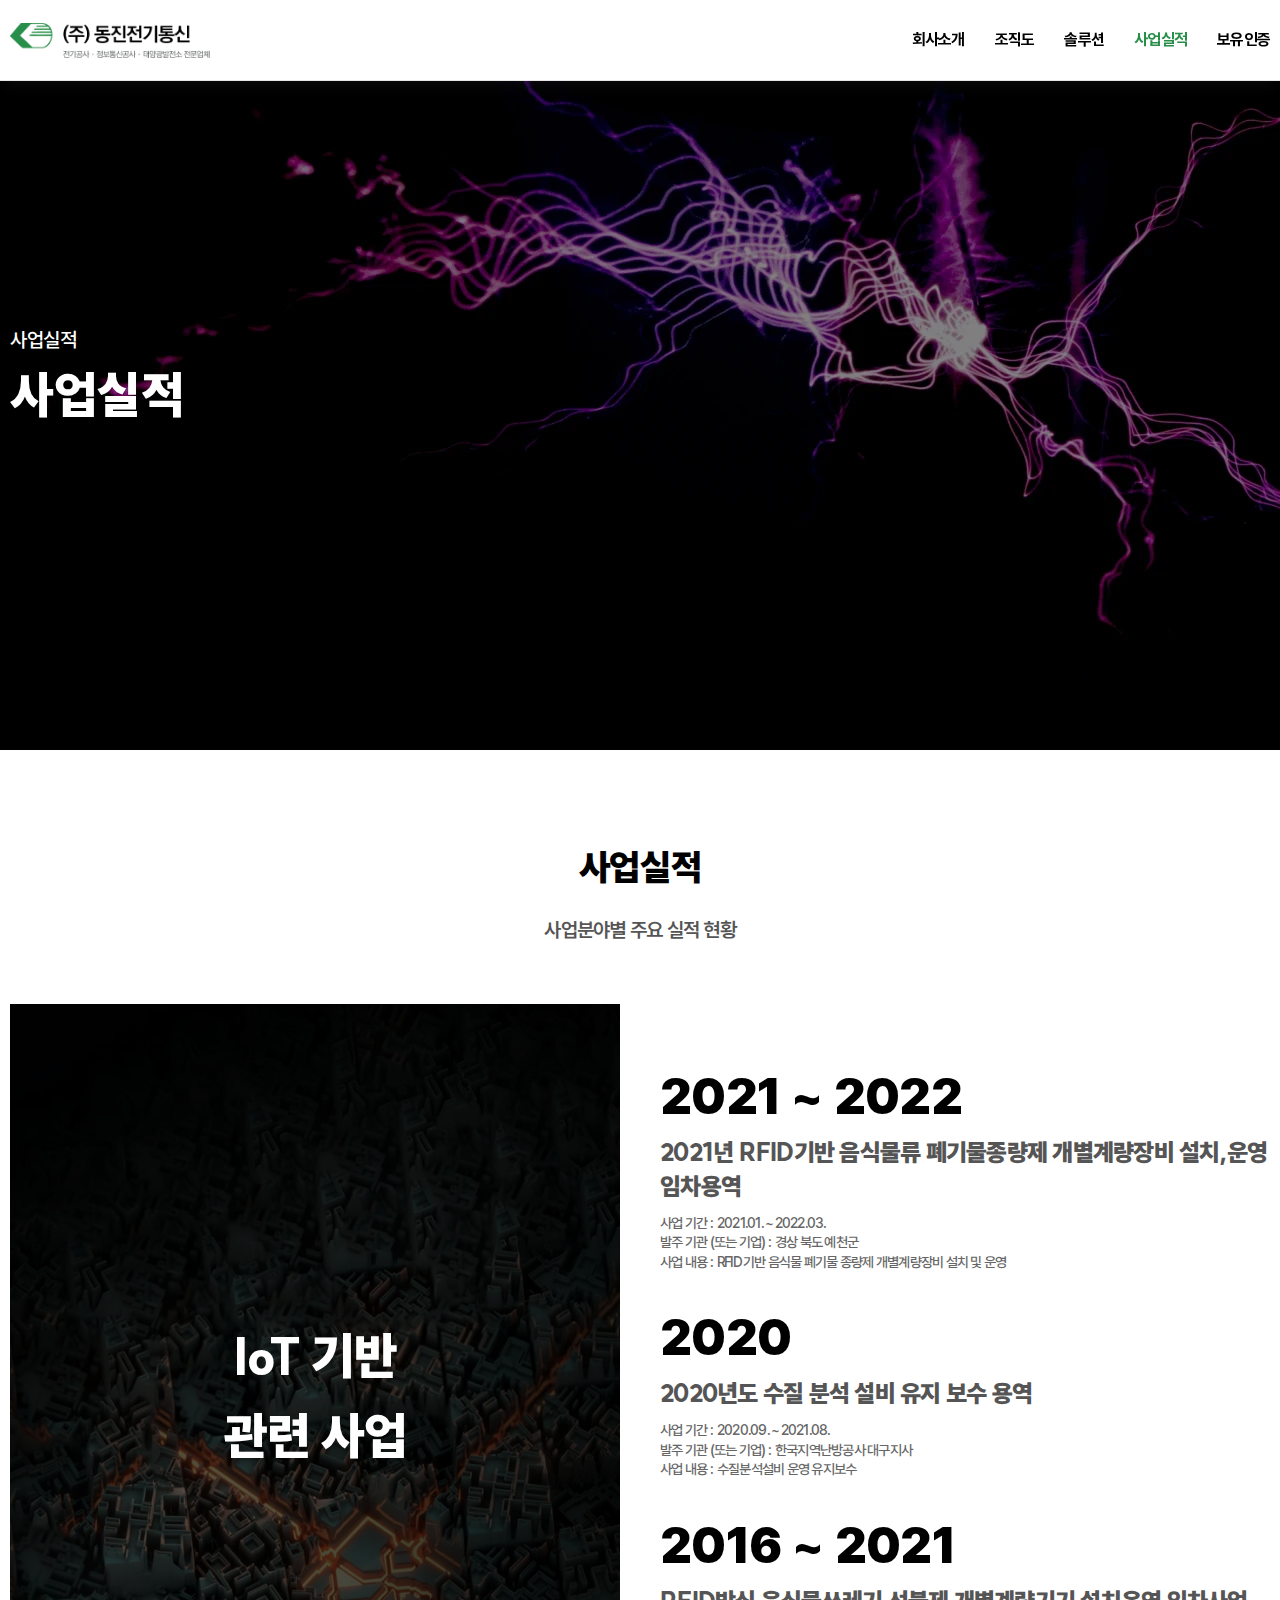
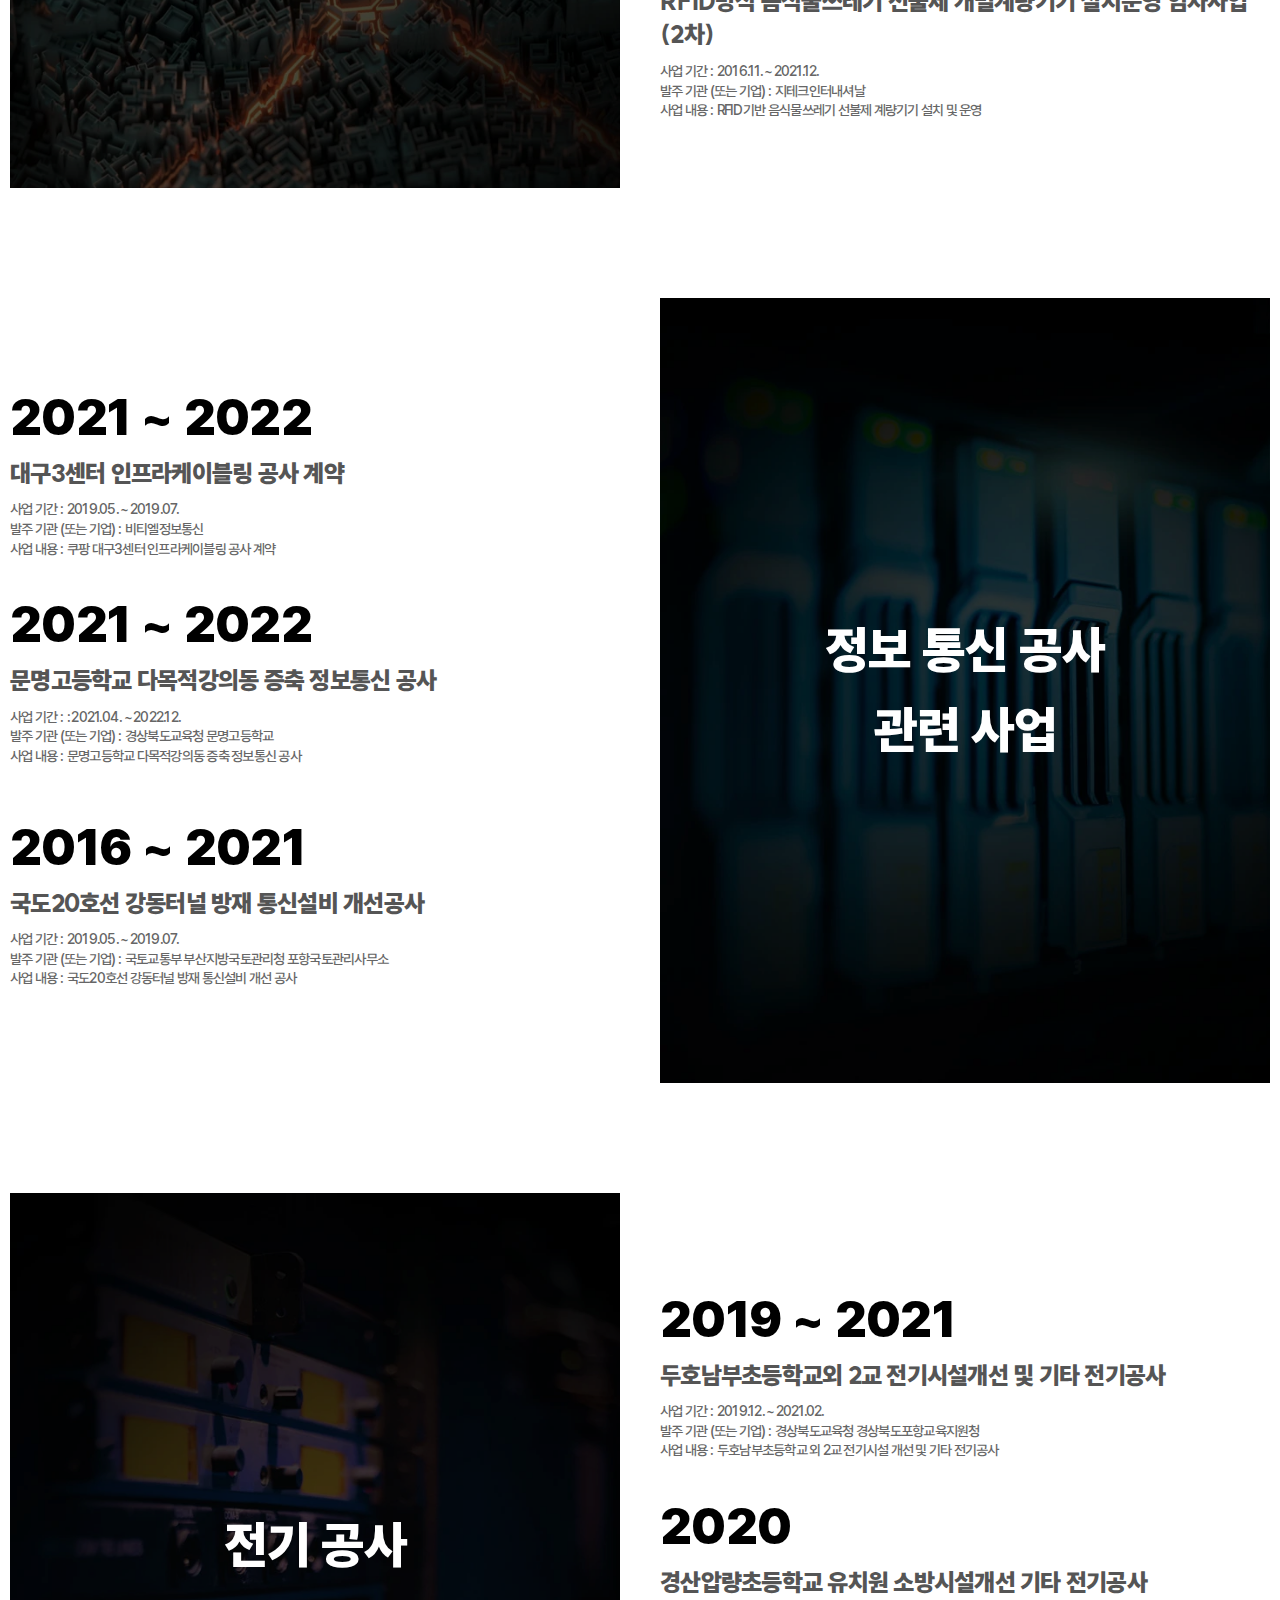
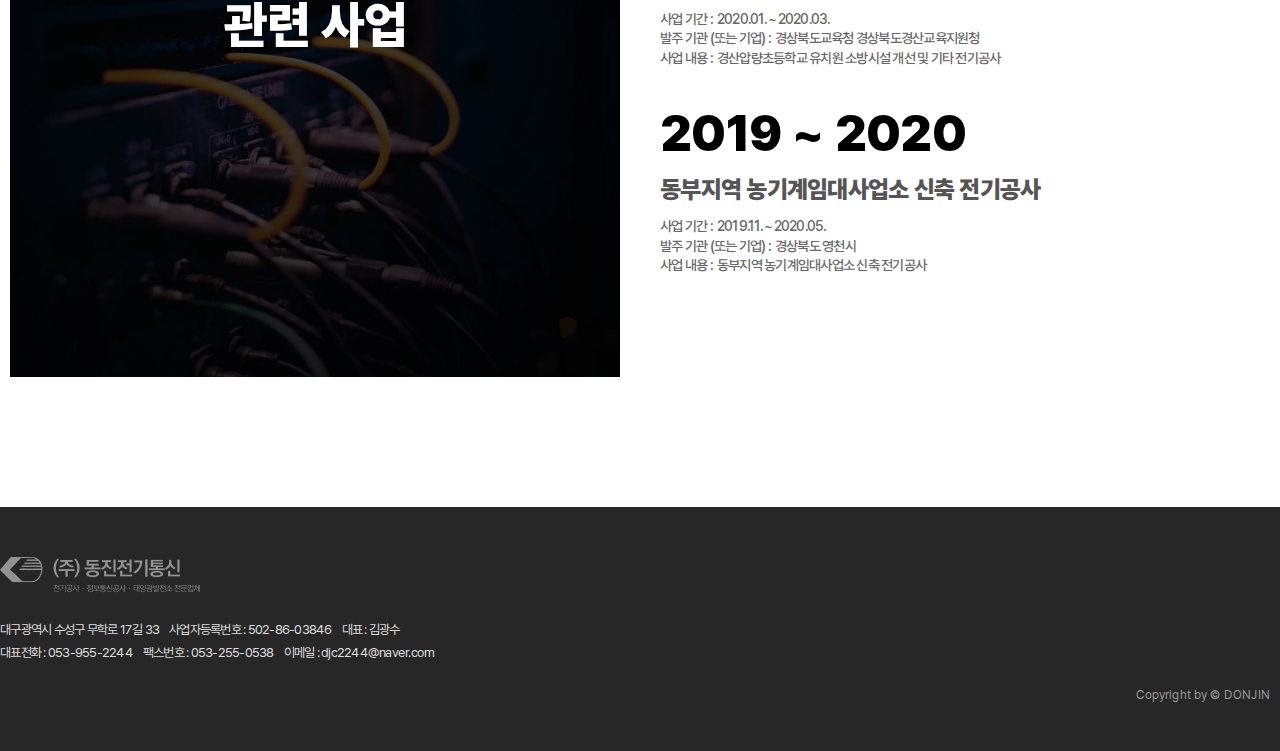
<file: dongjin/front/html/performance.html>
<!DOCTYPE html>
<html lang="ko">

<head>
    <meta charset="UTF-8">
    <meta name="viewport" content="width=device-width, initial-scale=1.0">
    <title>(주)동진전기통신</title>
    <link rel="stylesheet" href="../css/common.css">
    <link rel="stylesheet" href="../css/layout.css">
    <link rel="stylesheet" href="../css/sub.css">
    <link rel="stylesheet" href="https://cdnjs.cloudflare.com/ajax/libs/font-awesome/6.4.2/css/all.min.css" />
    <script src="https://cdnjs.cloudflare.com/ajax/libs/jquery/3.7.1/jquery.min.js"></script>
    <script src="../js/common.js"></script>
</head>

<body>
    <div class="site">
        <!-- header -->
        <header id="header">
            <!-- pc-header -->
            <div class="header">
                <div class="inner">
                    <h1 class="logo"><a href="#"></a></h1>
                    <nav class="nav">
                        <ul class="depth1">
                            <li><a href="#">회사소개</a></li>
                            <li><a href="#">조직도</a></li>
                            <li><a href="#">솔루션</a>
                                <ul class="depth2">
                                    <li><a href="#">컨테인먼트 솔루션</a></li>
                                    <li><a href="#">SCACS 시스템</a></li>
                                    <li><a href="#">통합배선</a></li>
                                </ul>
                            </li>
                            <li><a href="#">사업실적</a></li>
                            <li><a href="#">보유인증</a></li>
                        </ul>
                    </nav>
                </div>
            </div>
            <!-- 모바일헤더 -->
            <div class="mobileHeader">
                <h2 class="logo"><a href="#"></a></h2>
                <div class="mBtn">
                    <span class="bar1"></span>
                    <span class="bar2"></span>
                    <span class="bar3"></span>
                </div>
                <nav class="lnb">
                    <div class="inner">
                        <ul class="mlnb">
                            <li> <a href="#" class="depth"><span>회사소개</span> <i></i></a></li>
                            <li> <a href="#" class="depth"><span>조직도</span> <i></i></a></li>
                            <li> <a href="#" class="depth"><span>솔루션</span> <i></i></a>
                                <ul class="lnbSub">
                                    <li><a href="#">컨테인먼트 솔루션</a></li>
                                    <li><a href="#">SCACS 시스템</a></li>
                                    <li><a href="#">통합배선</a></li>
                                </ul>
                            </li>
                            <li> <a href="#" class="depth"><span>사업실적</span> <i></i></a></li>
                            <li> <a href="#" class="depth"><span>보유인증</span> <i></i></a></li>
                        </ul>
                    </div>
                </nav>
            </div>
        </header>
        <script>
            $(function () {
                $(".header").addClass('fixed');
                $('.nav .depth1 > li:nth-child(4) > a').addClass('act');
            });
        </script>
        <!-- main -->
        <main>
            <!-- 위치 -->
            <section id="visual" class="subVisual performance">
                <div class="areaBox">
                    <div class="area">
                        <div class="location">
                            <p>사업실적</p>
                            <h2 class="visualTitle">사업실적</h2>
                        </div>
                    </div>
                </div>
            </section>
            <!-- 내용 -->
            <!-- 사업실적 -->
            <section id="contain01" class="contain01">
                <div class="wrap">
                    <div class="flex">
                        <div class="subTitle">
                            <h3 class="title">사업실적</h3>
                        </div>
                        <div class="subText">
                            <h4>사업분야별 주요 실적 현황</h4>
                        </div>
                        <div class="prfrm col">
                            <div class="prf row">
                                <div class="image">
                                    <div class="img">
                                        <img src="../img/sub/performance01.webp" alt="IoT 기반 관련 사업">
                                    </div>
                                    <h2>IoT 기반<br>관련 사업</h2>
                                </div>
                                <div class="text">
                                    <ul>
                                        <li>
                                            <h3 class="year">2021 ~ 2022</h3>
                                            <div class="txt">
                                                <h4 class="tit">2021년 RFID기반 음식물류 폐기물종량제 개별계량장비 설치,운영 임차용역</h4>
                                                <ol>
                                                    <li>
                                                        <div class="row">
                                                            <p>사업 기간 : </p>
                                                            <p> 2021.01. ~ 2022.03.</p>
                                                        </div>
                                                    </li>
                                                    <li>
                                                        <div class="row">
                                                            <p>발주 기관 (또는 기업) : </p>
                                                            <p> 경상 북도 예천군</p>
                                                        </div>
                                                    </li>
                                                    <li>
                                                        <div class="row">
                                                            <p>사업 내용 : </p>
                                                            <p> RFID 기반 음식물 폐기물 종량제 개별계량장비 설치 및 운영</p>
                                                        </div>
                                                    </li>
                                                </ol>
                                            </div>
                                        </li>
                                        <li>
                                            <h3 class="year">2020</h3>
                                            <div class="txt">
                                                <h4 class="tit">2020년도 수질 분석 설비 유지 보수 용역</h4>
                                                <ol>
                                                    <li>
                                                        <div class="row">
                                                            <p>사업 기간 : </p>
                                                            <p>2020.09. ~ 2021.08.</p>
                                                        </div>
                                                    </li>
                                                    <li>
                                                        <div class="row">
                                                            <p>발주 기관 (또는 기업) : </p>
                                                            <p> 한국지역난방공사 대구지사</p>
                                                        </div>
                                                    </li>
                                                    <li>
                                                        <div class="row">
                                                            <p>사업 내용 : </p>
                                                            <p> 수질분석설비 운영 유지보수</p>
                                                        </div>
                                                    </li>
                                                </ol>
                                            </div>
                                        </li>
                                        <li>
                                            <h3 class="year">2016 ~ 2021</h3>
                                            <div class="txt">
                                                <h4 class="tit">RFID방식 음식물쓰레기 선불제 개별계량기기 설치운영 임차사업(2차)</h4>
                                                <ol>
                                                    <li>
                                                        <div class="row">
                                                            <p>사업 기간 : </p>
                                                            <p>2016.11. ~ 2021.12.</p>
                                                        </div>
                                                    </li>
                                                    <li>
                                                        <div class="row">
                                                            <p>발주 기관 (또는 기업) : </p>
                                                            <p>지테크인터내셔날</p>
                                                        </div>
                                                    </li>
                                                    <li>
                                                        <div class="row">
                                                            <p>사업 내용 : </p>
                                                            <p> RFID 기반 음식물쓰레기 선불제 계량기기 설치 및 운영 </p>
                                                        </div>
                                                    </li>
                                                </ol>
                                            </div>
                                        </li>
                                    </ul>
                                </div>
                            </div>
                            <div class="prf row">
                                <div class="text">
                                    <ul>
                                        <li>
                                            <h3 class="year">2021 ~ 2022</h3>
                                            <div class="txt">
                                                <h4 class="tit">대구3센터 인프라케이블링 공사 계약</h4>
                                                <ol>
                                                    <li>
                                                        <div class="row">
                                                            <p>사업 기간 : </p>
                                                            <p> 2019.05. ~ 2019.07.</p>
                                                        </div>
                                                    </li>
                                                    <li>
                                                        <div class="row">
                                                            <p>발주 기관 (또는 기업) : </p>
                                                            <p> 비티엘정보통신</p>
                                                        </div>
                                                    </li>
                                                    <li>
                                                        <div class="row">
                                                            <p>사업 내용 : </p>
                                                            <p> 쿠팡 대구3센터 인프라케이블링 공사 계약 </p>
                                                        </div>
                                                    </li>
                                                </ol>
                                            </div>
                                        </li>
                                        <li>
                                            <h3 class="year">2021 ~ 2022
                                            </h3>
                                            <div class="txt">
                                                <h4 class="tit">문명고등학교 다목적강의동 증축 정보통신 공사</h4>
                                                <ol>
                                                    <li>
                                                        <div class="row">
                                                            <p>사업 기간 : </p>
                                                            <p>: 2021.04. ~ 2022.12.</p>
                                                        </div>
                                                    </li>
                                                    <li>
                                                        <div class="row">
                                                            <p>발주 기관 (또는 기업) : </p>
                                                            <p> 경상북도교육청 문명고등학교</p>
                                                        </div>
                                                    </li>
                                                    <li>
                                                        <div class="row">
                                                            <p>사업 내용 : </p>
                                                            <p> 문명고등학교 다목적강의동 증축 정보통신 공사
                                                            </p>
                                                        </div>
                                                    </li>
                                                </ol>
                                            </div>
                                        </li>
                                        <li>
                                            <h3 class="year">
                                                <h3 class="year">2016 ~ 2021</h3>
                                            </h3>
                                            <div class="txt">
                                                <h4 class="tit">국도20호선 강동터널 방재 통신설비 개선공사</h4>
                                                <ol>
                                                    <li>
                                                        <div class="row">
                                                            <p>사업 기간 : </p>
                                                            <p>2019.05. ~ 2019.07.</p>
                                                        </div>
                                                    </li>
                                                    <li>
                                                        <div class="row">
                                                            <p>발주 기관 (또는 기업) : </p>
                                                            <p>국토교통부 부산지방국토관리청 포항국토관리사무소</p>
                                                        </div>
                                                    </li>
                                                    <li>
                                                        <div class="row">
                                                            <p>사업 내용 : </p>
                                                            <p> 국도20호선 강동터널 방재 통신설비 개선 공사
                                                            </p>
                                                        </div>
                                                    </li>
                                                </ol>
                                            </div>
                                        </li>
                                    </ul>
                                </div>
                                <div class="image">
                                    <div class="img">
                                        <img src="../img/sub/performance02.webp" alt="정보통신공사 관련 사업">
                                    </div>
                                    <h2>정보 통신 공사<br>관련 사업</h2>
                                </div>
                            </div>
                            <div class="prf row">
                                <div class="image">
                                    <div class="img">
                                        <img src="../img/sub/performance03.webp" alt="전기 공사 관련 사업">
                                    </div>
                                    <h2>전기 공사<br>관련 사업</h2>
                                </div>
                                <div class="text">
                                    <ul>
                                        <li>
                                            <h3 class="year">2019 ~ 2021</h3>
                                            <div class="txt">
                                                <h4 class="tit">두호남부초등학교외 2교 전기시설개선 및 기타 전기공사</h4>
                                                <ol>
                                                    <li>
                                                        <div class="row">
                                                            <p>사업 기간 : </p>
                                                            <p> 2019.12. ~ 2021.02.</p>
                                                        </div>
                                                    </li>
                                                    <li>
                                                        <div class="row">
                                                            <p>발주 기관 (또는 기업) : </p>
                                                            <p> 경상북도교육청 경상북도포항교육지원청</p>
                                                        </div>
                                                    </li>
                                                    <li>
                                                        <div class="row">
                                                            <p>사업 내용 : </p>
                                                            <p> 두호남부초등학교 외 2교 전기시설 개선 및 기타 전기공사</p>
                                                        </div>
                                                    </li>
                                                </ol>
                                            </div>
                                        </li>
                                        <li>
                                            <h3 class="year">2020</h3>
                                            <div class="txt">
                                                <h4 class="tit">경산압량초등학교 유치원 소방시설개선 기타 전기공사</h4>
                                                <ol>
                                                    <li>
                                                        <div class="row">
                                                            <p>사업 기간 : </p>
                                                            <p> 2020.01. ~ 2020.03.</p>
                                                        </div>
                                                    </li>
                                                    <li>
                                                        <div class="row">
                                                            <p>발주 기관 (또는 기업) : </p>
                                                            <p>경상북도교육청 경상북도경산교육지원청</p>
                                                        </div>
                                                    </li>
                                                    <li>
                                                        <div class="row">
                                                            <p>사업 내용 : </p>
                                                            <p> 경산압량초등학교 유치원 소방시설 개선 및 기타 전기공사</p>
                                                        </div>
                                                    </li>
                                                </ol>
                                            </div>
                                        </li>
                                        <li>
                                            <h3 class="year">2019 ~ 2020</h3>
                                            <div class="txt">
                                                <h4 class="tit">동부지역 농기계임대사업소 신축 전기공사</h4>
                                                <ol>
                                                    <li>
                                                        <div class="row">
                                                            <p>사업 기간 : </p>
                                                            <p> 2019.11. ~ 2020.05.</p>
                                                        </div>
                                                    </li>
                                                    <li>
                                                        <div class="row">
                                                            <p>발주 기관 (또는 기업) : </p>
                                                            <p>경상북도 영천시</p>
                                                        </div>
                                                    </li>
                                                    <li>
                                                        <div class="row">
                                                            <p>사업 내용 : </p>
                                                            <p> 동부지역 농기계임대사업소 신축 전기공사
                                                            </p>
                                                        </div>
                                                    </li>
                                                </ol>
                                            </div>
                                        </li>
                                    </ul>
                                </div>
                            </div>
                        </div>
                    </div>
                </div>
            </section>
        </main>
        <!-- footer -->
        <footer id="footer">
            <div class="footer">
                <div class="wrap">
                    <div class="content">
                        <div class="logo">
                            <img src="../img/logo-white.png" alt="(주)동진전기통신">
                        </div>
                        <div class="con">
                            <p>대구광역시 수성구 무학로 17길 33</p>
                            <p>사업자등록번호 : 502-86-03846</p>
                            <p>대표 : 김광수</p>
                        </div>
                        <div class="con">
                            <p>대표전화 : 053-955-2244</p>
                            <p>팩스번호 : 053-255-0538</p>
                            <p>이메일 : djc2244@naver.com</p>
                        </div>
                    </div>
                    <div class="copy">
                        <p>Copyright by © DONJIN</p>
                    </div>
                </div>
            </div>
        </footer>
    </div>
</body>

</html>
</file>
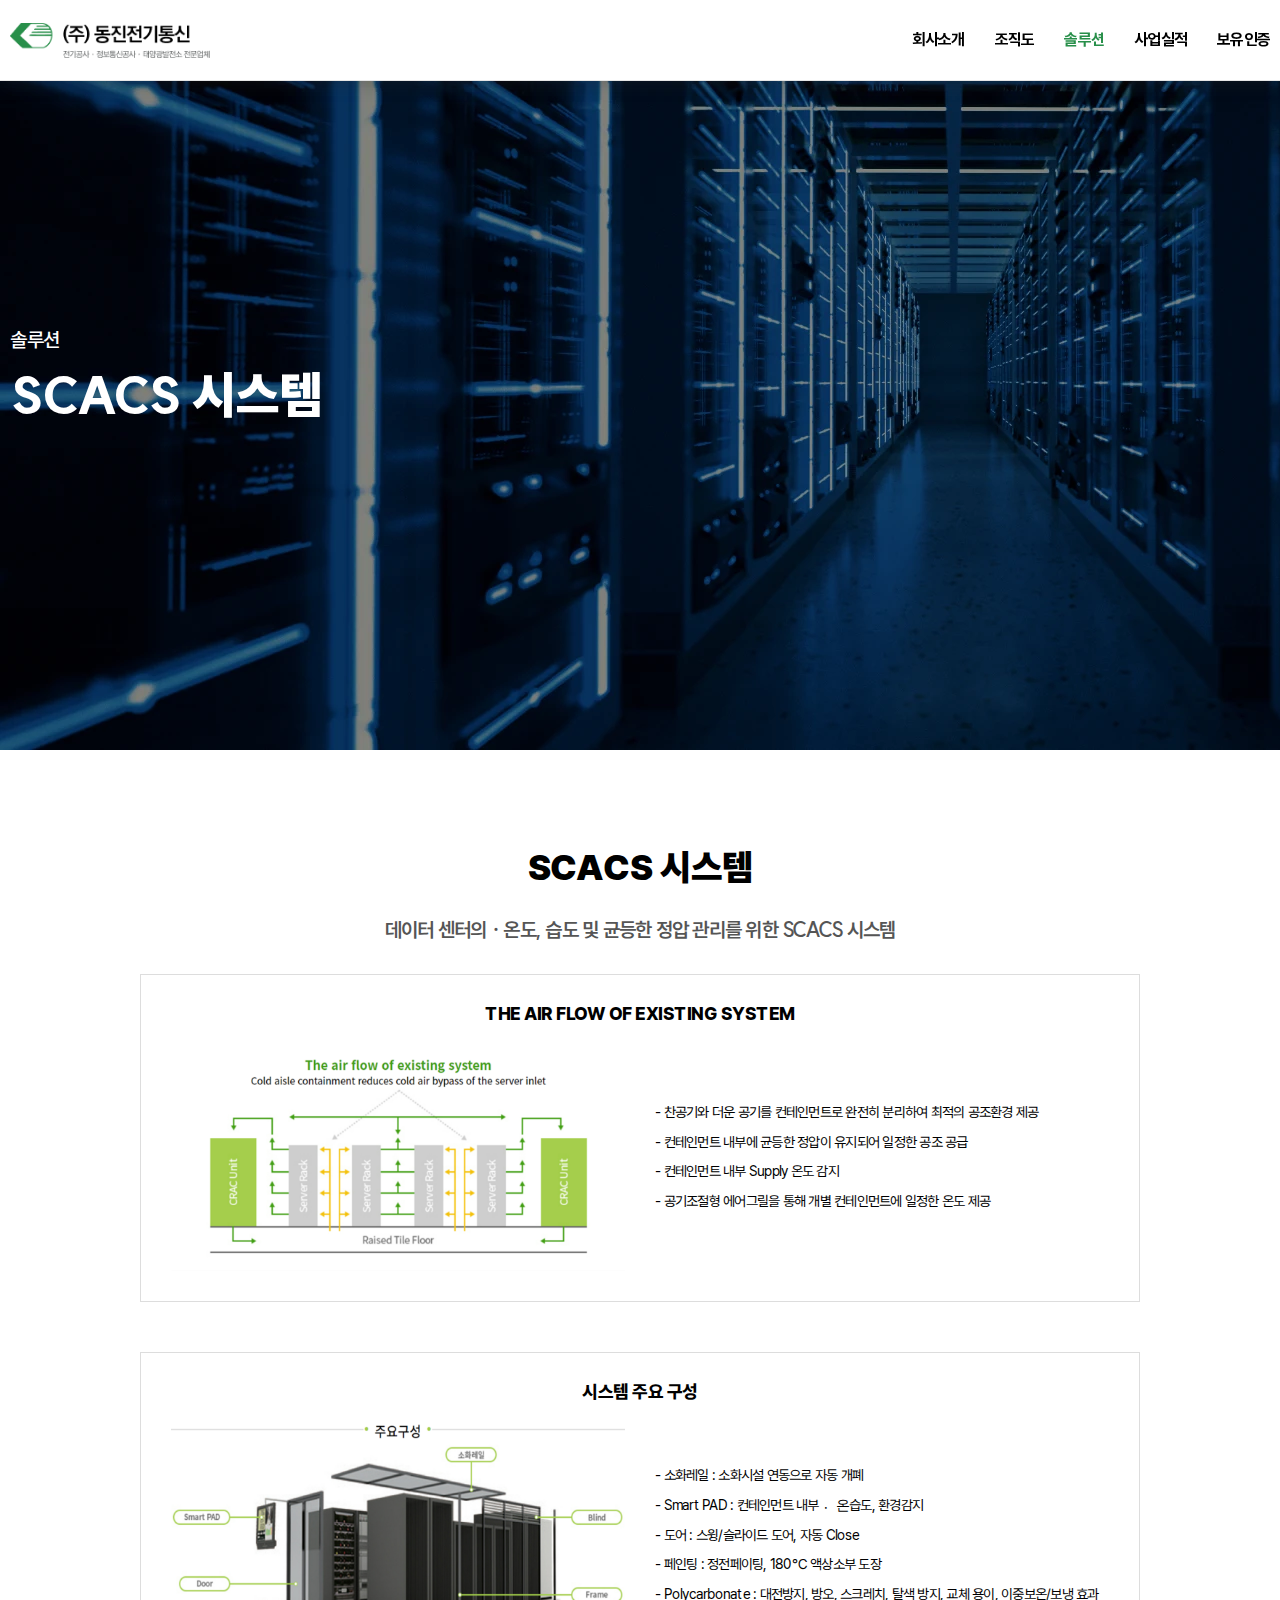
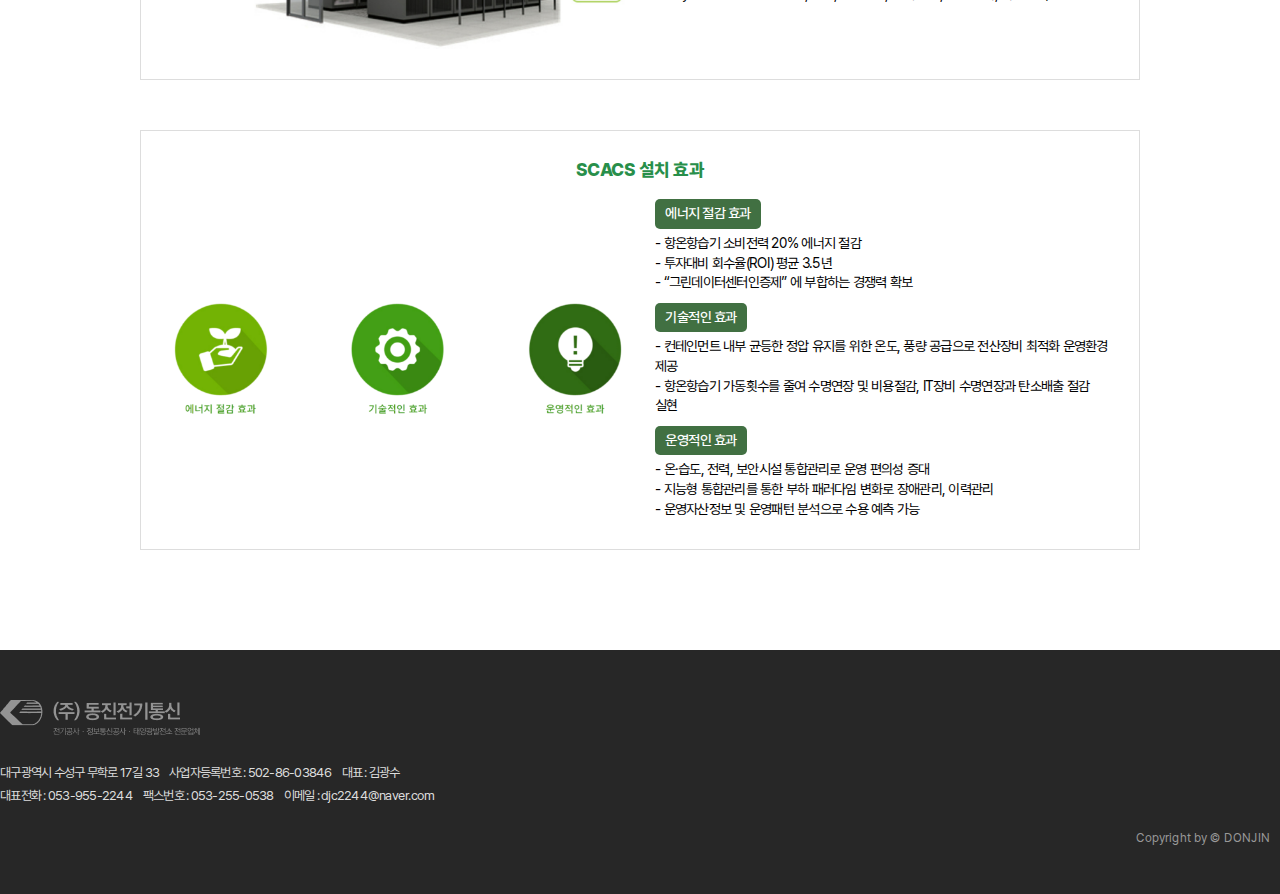
<file: dongjin/front/html/scacsSlt.html>
<!DOCTYPE html>
<html lang="ko">

<head>
    <meta charset="UTF-8">
    <meta name="viewport" content="width=device-width, initial-scale=1.0">
    <title>(주)동진전기통신</title>
    <link rel="stylesheet" href="../css/common.css">
    <link rel="stylesheet" href="../css/layout.css">
    <link rel="stylesheet" href="../css/sub.css">
    <!-- 폰트 -->
    <link rel="stylesheet" href="https://cdnjs.cloudflare.com/ajax/libs/font-awesome/6.4.2/css/all.min.css" />
    <script src="https://cdnjs.cloudflare.com/ajax/libs/jquery/3.7.1/jquery.min.js"></script>
    <script src="../js/common.js"></script>
</head>

<body>
    <div class="site">
        <!-- header -->
        <header id="header">
            <!-- pc-header -->
            <div class="header">
                <div class="inner">
                    <h1 class="logo"><a href="#"></a></h1>
                    <nav class="nav">
                        <ul class="depth1">
                            <li><a href="#">회사소개</a></li>
                            <li><a href="#">조직도</a></li>
                            <li><a href="#">솔루션</a>
                                <ul class="depth2">
                                    <li><a href="#">컨테인먼트 솔루션</a></li>
                                    <li><a href="#">SCACS 시스템</a></li>
                                    <li><a href="#">통합배선</a></li>
                                </ul>
                            </li>
                            <li><a href="#">사업실적</a></li>
                            <li><a href="#">보유인증</a></li>
                        </ul>
                    </nav>
                </div>
            </div>
            <!-- 모바일헤더 -->
            <div class="mobileHeader">
                <h2 class="logo"><a href="#"></a></h2>
                <div class="mBtn">
                    <span class="bar1"></span>
                    <span class="bar2"></span>
                    <span class="bar3"></span>
                </div>
                <nav class="lnb">
                    <div class="inner">
                        <ul class="mlnb">
                            <li> <a href="#" class="depth"><span>회사소개</span> <i></i></a></li>
                            <li> <a href="#" class="depth"><span>조직도</span> <i></i></a></li>
                            <li> <a href="#" class="depth"><span>솔루션</span> <i></i></a>
                                <ul class="lnbSub">
                                    <li><a href="#">컨테인먼트 솔루션</a></li>
                                    <li><a href="#">SCACS 시스템</a></li>
                                    <li><a href="#">통합배선</a></li>
                                </ul>
                            </li>
                            <li> <a href="#" class="depth"><span>사업실적</span> <i></i></a></li>
                            <li> <a href="#" class="depth"><span>보유인증</span> <i></i></a></li>
                        </ul>
                    </div>
                </nav>
            </div>
        </header>
        <script>
            $(function () {
                $(".header").addClass('fixed');
                $('.nav .depth1 > li:nth-child(3) > a').addClass('act');
                $('.nav .depth1 > li:nth-child(3) > .depth2 >  li:nth-child(2) > a').addClass('act');
            });
        </script>
        <!-- main -->
        <main>
            <!-- 위치 -->
            <section id="visual" class="subVisual scacs">
                <div class="areaBox">
                    <div class="area">
                        <div class="location">
                            <p>솔루션</p>
                            <h2 class="visualTitle">SCACS 시스템</h2>
                        </div>
                    </div>
                </div>
            </section>
            <!-- 내용 -->
            <section id="contain01" class="contain01">
                <div class="wrap">
                    <div class="flex">
                        <div class="subTitle">
                            <h3 class="title">SCACS 시스템</h3>
                        </div>
                        <div class="subText">
                            <h4>데이터 센터의 · 온도, 습도 및 균등한 정압 관리를 위한 SCACS 시스템 </h4>
                        </div>
                        <div class="contents col">
                            <div class="con mw1000">
                                <div class="tit">The air flow of existing system
                                </div>
                                <div class="row">
                                    <div class="img">
                                        <img src="../img/sub/scacs01.jpg" alt="The air flow of existing system">
                                    </div>
                                    <div class="text">
                                        <ul>
                                            <li>- 찬공기와 더운 공기를 컨테인먼트로 완전히 분리하여 최적의 공조환경 제공
                                            </li>
                                            <li>- 컨테인먼트 내부에 균등한 정압이 유지되어 일정한 공조 공급
                                            </li>
                                            <li>- 컨테인먼트 내부 Supply 온도 감지
                                            </li>
                                            <li>- 공기조절형 에어그릴을 통해 개별 컨테인먼트에 일정한 온도 제공
                                            </li>
                                        </ul>
                                    </div>
                                </div>
                            </div>
                            <div class="con mw1000">
                                <div class="tit">시스템 주요 구성
                                </div>
                                <div class="row">
                                    <div class="img">
                                        <img src="../img/sub/scacs02.jpg" alt="시스템 주요 구성">
                                    </div>
                                    <div class="text">
                                        <ul>
                                            <li>- 소화레일 : 소화시설 연동으로 자동 개폐
                                            </li>
                                            <li>- Smart PAD : 컨테인먼트 내부 온〮습도, 환경감지
                                            </li>
                                            <li>- 도어 : 스윙/슬라이드 도어, 자동 Close
                                            </li>
                                            <li>- 페인팅 : 정전페이팅, 180℃ 액상소부 도장
                                            </li>
                                            <li>- Polycarbonate : 대전방지, 방오, 스크레치, 탈색 방지, 교체 용이, 이중보온/보냉 효과
                                            </li>
                                        </ul>
                                    </div>
                                </div>
                            </div>
                            <div class="con mw1000">
                                <div class="tit grn">SCACS 설치 효과
                                </div>
                                <div class="row">
                                    <div class="img pc">
                                        <img src="../img/sub/scacs03.png" alt="SCACS 설치 효과">
                                    </div>
                                    <div class="img moblie">
                                        <img src="../img/sub/scacs03-mo.png" alt="SCACS 설치 효과">
                                    </div>
                                    <div class="text">
                                        <ul>
                                            <li>
                                                <ol>
                                                    <li>
                                                        <div class="tit">에너지 절감 효과
                                                        </div>
                                                    </li>
                                                    <li>- 항온항습기 소비전력 20% 에너지 절감
                                                    </li>
                                                    <li>- 투자대비 회수율(ROI) 평균 3.5년
                                                    </li>
                                                    <li>- “그린데이터센터인증제” 에 부합하는 경쟁력 확보 </li>
                                                </ol>
                                            </li>
                                            <li>
                                                <ol>
                                                    <li>
                                                        <div class="tit">기술적인 효과
                                                        </div>
                                                    </li>
                                                    <li>- 컨테인먼트 내부 균등한 정압 유지를 위한 온도, 풍량 공급으로 전산장비 최적화 운영환경 제공
                                                    </li>
                                                    <li>- 항온항습기 가동횟수를 줄여 수명연장 및 비용절감, IT장비 수명연장과 탄소배출 절감 실현
                                                    </li>
                                                </ol>
                                            </li>
                                            <li>
                                                <ol>
                                                    <li>
                                                        <div class="tit">운영적인 효과
                                                        </div>
                                                    </li>
                                                    <li>- 온·습도, 전력, 보안시설 통합관리로 운영 편의성 증대
                                                    </li>
                                                    <li>- 지능형 통합관리를 통한 부하 패러다임 변화로 장애관리, 이력관리
                                                    </li>
                                                    <li>- 운영자산정보 및 운영패턴 분석으로 수용 예측 가능
                                                    </li>
                                                </ol>
                                            </li>
                                        </ul>
                                    </div>
                                </div>
                            </div>
                        </div>
                    </div>
            </section>
        </main>
        <!-- footer -->
        <footer id="footer">
            <div class="footer">
                <div class="wrap">
                    <div class="content">
                        <div class="logo">
                            <img src="../img/logo-white.png" alt="(주)동진전기통신">
                        </div>
                        <div class="con">
                            <p>대구광역시 수성구 무학로 17길 33</p>
                            <p>사업자등록번호 : 502-86-03846</p>
                            <p>대표 : 김광수</p>
                        </div>
                        <div class="con">
                            <p>대표전화 : 053-955-2244</p>
                            <p>팩스번호 : 053-255-0538</p>
                            <p>이메일 : djc2244@naver.com</p>
                        </div>
                    </div>
                    <div class="copy">
                        <p>Copyright by © DONJIN</p>
                    </div>
                </div>
            </div>
        </footer>
    </div>
</body>

</html>
</file>
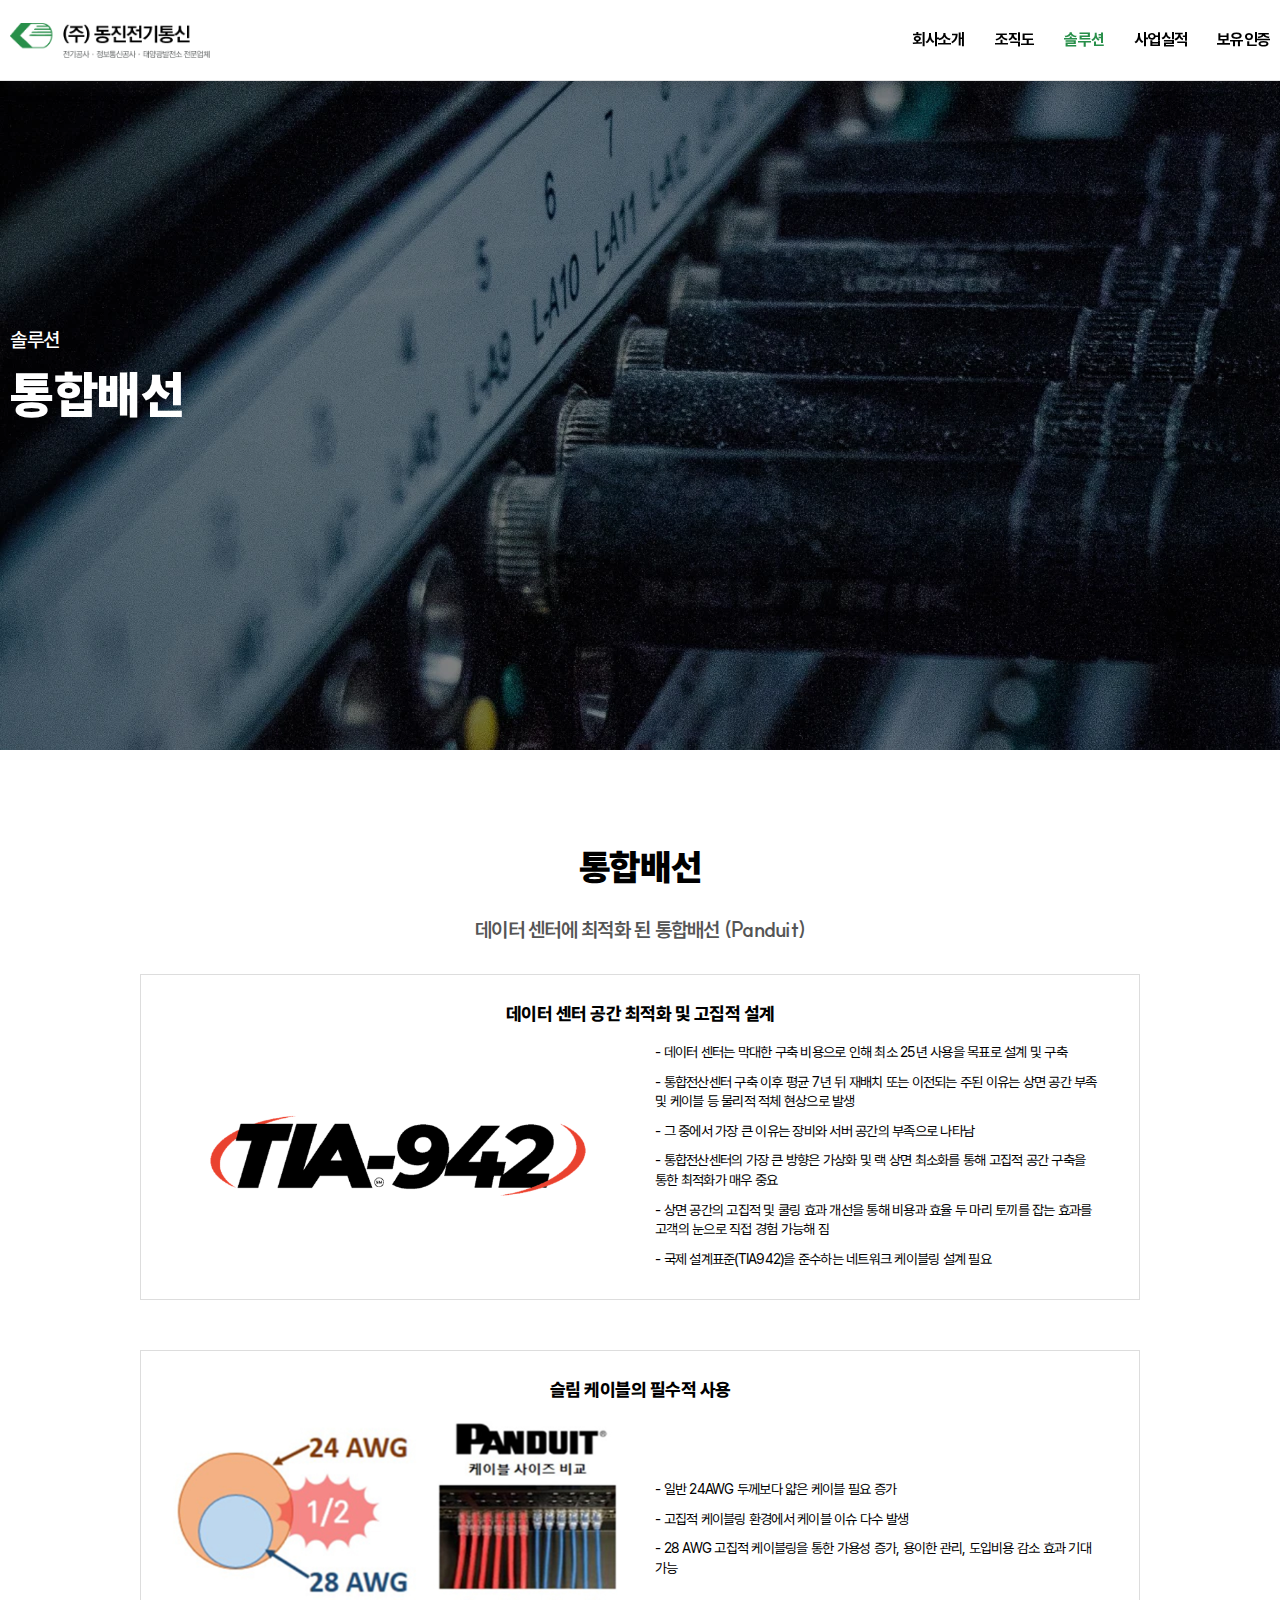
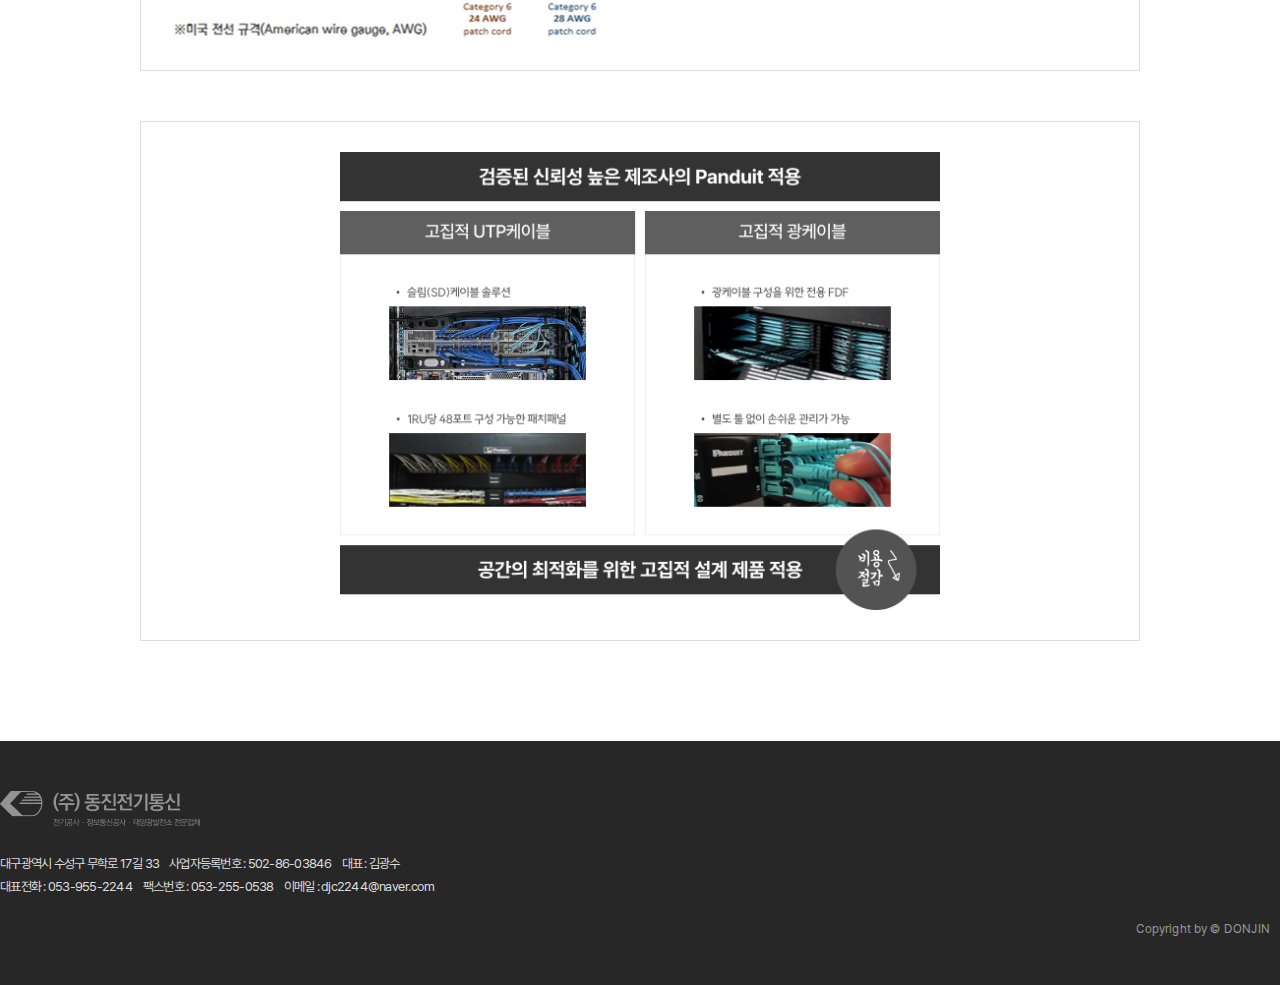
<file: dongjin/front/html/wiringSlt.html>
<!DOCTYPE html>
<html lang="ko">

<head>
    <meta charset="UTF-8">
    <meta name="viewport" content="width=device-width, initial-scale=1.0">
    <title>(주)동진전기통신</title>
    <link rel="stylesheet" href="../css/common.css">
    <link rel="stylesheet" href="../css/layout.css">
    <link rel="stylesheet" href="../css/sub.css">
    <!-- 폰트 -->
    <link rel="stylesheet" href="https://cdnjs.cloudflare.com/ajax/libs/font-awesome/6.4.2/css/all.min.css" />
    <script src="https://cdnjs.cloudflare.com/ajax/libs/jquery/3.7.1/jquery.min.js"></script>
    <script src="../js/common.js"></script>
</head>

<body>
    <div class="site">
        <!-- header -->
        <header id="header">
            <!-- pc-header -->
            <div class="header">
                <div class="inner">
                    <h1 class="logo"><a href="#"></a></h1>
                    <nav class="nav">
                        <ul class="depth1">
                            <li><a href="#">회사소개</a></li>
                            <li><a href="#">조직도</a></li>
                            <li><a href="#">솔루션</a>
                                <ul class="depth2">
                                    <li><a href="#">컨테인먼트 솔루션</a></li>
                                    <li><a href="#">SCACS 시스템</a></li>
                                    <li><a href="#">통합배선</a></li>
                                </ul>
                            </li>
                            <li><a href="#">사업실적</a></li>
                            <li><a href="#">보유인증</a></li>
                        </ul>
                    </nav>
                </div>
            </div>
            <!-- 모바일헤더 -->
            <div class="mobileHeader">
                <h2 class="logo"><a href="#"></a></h2>
                <div class="mBtn">
                    <span class="bar1"></span>
                    <span class="bar2"></span>
                    <span class="bar3"></span>
                </div>
                <nav class="lnb">
                    <div class="inner">
                        <ul class="mlnb">
                            <li> <a href="#" class="depth"><span>회사소개</span> <i></i></a></li>
                            <li> <a href="#" class="depth"><span>조직도</span> <i></i></a></li>
                            <li> <a href="#" class="depth"><span>솔루션</span> <i></i></a>
                                <ul class="lnbSub">
                                    <li><a href="#">컨테인먼트 솔루션</a></li>
                                    <li><a href="#">SCACS 시스템</a></li>
                                    <li><a href="#">통합배선</a></li>
                                </ul>
                            </li>
                            <li> <a href="#" class="depth"><span>사업실적</span> <i></i></a></li>
                            <li> <a href="#" class="depth"><span>보유인증</span> <i></i></a></li>
                        </ul>
                    </div>
                </nav>
            </div>
        </header>
        <script>
            $(function () {
                $(".header").addClass('fixed');
                $('.nav .depth1 > li:nth-child(3) > a').addClass('act');
                $('.nav .depth1 > li:nth-child(3) > .depth2 >  li:nth-child(3) > a').addClass('act');
            });
        </script>
        <!-- main -->
        <main>
            <!-- 위치 -->
            <section id="visual" class="subVisual wiring">
                <div class="areaBox">
                    <div class="area">
                        <div class="location">
                            <p>솔루션</p>
                            <h2 class="visualTitle">통합배선</h2>
                        </div>
                    </div>
                </div>
            </section>
            <!-- 내용 -->
            <section id="contain01" class="contain01">
                <div class="wrap">
                    <div class="flex">
                        <div class="subTitle">
                            <h3 class="title">통합배선</h3>
                        </div>
                        <div class="subText">
                            <h4>데이터 센터에 최적화 된 통합배선 (Panduit)</h4>
                        </div>
                        <div class="contents col">
                          <div class="con mw1000">
                            <div class="tit">데이터 센터 공간 최적화 및 고집적 설계
                            </div>
                            <div class="row">
                                <div class="img">
                                    <img src="../img/sub/wiring01.png" alt="국제 설계표준(TIA942)을 준수하는 네트워크 케이블링">
                                </div>
                                <div class="text">
                                    <ul>
                                        <li>- 데이터 센터는 막대한 구축 비용으로 인해 최소 25년 사용을 목표로 설계 및 구축
                                        </li>
                                        <li>- 통합전산센터 구축 이후 평균 7년 뒤 재배치 또는 이전되는 주된 이유는 상면 공간 부족 및 케이블 등 물리적 적체 현상으로 발생
                                        </li>
                                        <li>- 그 중에서 가장 큰 이유는 장비와 서버 공간의 부족으로 나타남
        
                                        </li>
                                        <li>- 통합전산센터의 가장 큰 방향은 가상화 및 랙 상면 최소화를 통해 고집적 공간 구축을 통한 최적화가 매우 중요
                                        </li>
                                        <li>- 상면 공간의 고집적 및 쿨링 효과 개선을 통해 비용과 효율 두 마리 토끼를 잡는 효과를 고객의 눈으로 직접 경험 가능해 짐
                                        </li>
                                        <li>- 국제 설계표준(TIA942)을 준수하는 네트워크 케이블링 설계 필요
                                        </li>
                                    </ul>
                                </div>
                            </div>
                          </div>
                          <div class="con mw1000">
                            <div class="tit">슬림 케이블의 필수적 사용
                            </div>
                            <div class="row">
                                <div class="img">
                                    <img src="../img/sub/wiring02.jpg" alt="슬림 케이블의 필수적 사용
                                    ">
                                </div>
                                <div class="text">
                                    <ul>
                                        <li>- 일반 24AWG 두께보다 얇은 케이블 필요 증가
                                        </li>
                                        <li>- 고집적 케이블링 환경에서 케이블 이슈 다수 발생
                                        </li>
                                        <li>- 28 AWG 고집적 케이블링을 통한 가용성 증가, 용이한 관리, 도입비용 감소 효과 기대 가능
                                        </li>
                                    </ul>
                                </div>
                            </div>
                          </div>
                          <div class="con mw1000">
                            <div class="row">
                                <div class="img w100p">
                                    <img src="../img/sub/wiring03.png" alt="신뢰성 높은 제조사의 Panduit 적용"  class="w100p">
                                </div> 
                            </div>
                          </div>
                    </div>
                </div>
            </section>
        </main>
        <!-- footer -->
        <footer id="footer">
            <div class="footer">
                <div class="wrap">
                    <div class="content">
                        <div class="logo">
                            <img src="../img/logo-white.png" alt="(주)동진전기통신">
                        </div>
                        <div class="con">
                            <p>대구광역시 수성구 무학로 17길 33</p>
                            <p>사업자등록번호 : 502-86-03846</p>
                            <p>대표 : 김광수</p>
                        </div>
                        <div class="con">
                            <p>대표전화 : 053-955-2244</p>
                            <p>팩스번호 : 053-255-0538</p>
                            <p>이메일 : djc2244@naver.com</p>
                        </div>
                    </div>
                    <div class="copy">
                        <p>Copyright by © DONJIN</p>
                    </div>
                </div>
            </div>
        </footer>
    </div>
</body>

</html>
</file>
<file: dongjin/front/css/common.css>
@charset "utf-8";
/* 폰트 */
/* Pretendard */
@font-face { font-family: 'Pretendard'; font-weight: 900; font-display: swap; font-style: normal; src: local('Pretendard Black'), url('../font/Pretendard-Black.woff2') format('woff2') } 
@font-face { font-family: 'Pretendard'; font-weight: 800; font-display: swap; font-style: normal; src: local('Pretendard ExtraBold'), url('../font/Pretendard-ExtraBold.woff2') format('woff2') } 
@font-face { font-family: 'Pretendard'; font-weight: 700; font-display: swap; font-style: normal; src: local('Pretendard Bold'), url('../font/Pretendard-Bold.woff2') format('woff2'); } 
@font-face { font-family: 'Pretendard'; font-weight: 600; font-display: swap; font-style: normal; src: local('Pretendard SemiBold'), url('../font/Pretendard-SemiBold.woff2') format('woff2'); } 
@font-face { font-family: 'Pretendard'; font-weight: 500; font-display: swap; font-style: normal; src: local('Pretendard Medium'), url('../font/Pretendard-Medium.woff2') format('woff2'); } 
@font-face { font-family: 'Pretendard'; font-weight: 400; font-display: swap; font-style: normal; src: local('Pretendard Regular'), url('../font/Pretendard-Regular.woff2') format('woff2'); } 
@font-face { font-family: 'Pretendard'; font-weight: 300; font-display: swap; font-style: normal; src: local('Pretendard Light'), url('../font/Pretendard-Light.woff2') format('woff2'); } 
@font-face { font-family: 'Pretendard'; font-weight: 200; font-display: swap; font-style: normal; src: local('Pretendard ExtraLight'), url('../font/Pretendard-ExtraLight.woff2') format('woff2'); } 
@font-face { font-family: 'Pretendard'; font-weight: 100; font-display: swap; font-style: normal; src: local('Pretendard Thin'), url('../font/Pretendard-Thin.woff2') format('woff2'); } 
/* SUITE */
@font-face { font-family: 'SUITE'; font-weight: 100; font-display: swap; font-style: normal; src: url('../font/SUIT-Thin.woff2') format('woff2'); } 
@font-face { font-family: 'SUITE'; font-weight: 200; font-display: swap; font-style: normal; src: url('../font/SUIT-ExtraLight.woff2') format('woff2'); } 
@font-face { font-family: 'SUITE'; font-weight: 300; font-display: swap; font-style: normal; src: url('../font/SUIT-Light.woff2') format('woff2'); } 
@font-face { font-family: 'SUITE'; font-weight: 400; font-display: swap; font-style: normal; src: url('../font/SUIT-Regular.woff2') format('woff2'); } 
@font-face { font-family: 'SUITE'; font-weight: 500; font-display: swap; font-style: normal; src: url('../font/SUIT-Medium.woff2') format('woff2'); } 
@font-face { font-family: 'SUITE'; font-weight: 600; font-display: swap; font-style: normal; src: url('../font/SUIT-SemiBold.woff2') format('woff2'); } 
@font-face { font-family: 'SUITE'; font-weight: 700; font-display: swap; font-style: normal; src: url('../font/SUIT-Bold.woff2') format('woff2'); } 
@font-face { font-family: 'SUITE'; font-weight: 800; font-display: swap; font-style: normal; src: url('../font/SUIT-ExtraBold.woff2') format('woff2'); } 
@font-face { font-family: 'SUITE'; font-weight: 900; font-display: swap; font-style: normal; src: url('../font/SUIT-Heavy.woff2') format('woff2'); } 


@import url('//cdn.jsdelivr.net/npm/xeicon@2.3.3/xeicon.min.css');/* reset */
html, body, div, span, applet, object, iframe,
h1, h2, h3, h4, h5, h6, p, blockquote, pre,
a, abbr, acronym, address, big, cite, code,
del, dfn, em, img, ins, kbd, q, s, samp,
small, strike, strong, sub, sup, tt, var,
b, u, i, center,
dl, dt, dd, ol, ul, li,
fieldset, form, label, legend,
table, caption, tbody, tfoot, thead, tr, th, td,
article, aside, canvas, details, embed, 
figure, figcaption, footer, header, hgroup, 
menu, nav, output, ruby, section, summary,
time, mark, audio, video { margin: 0; padding: 0; border: 0; font-size: 100%; font: inherit; vertical-align: baseline; font-family: 'Pretendard', 'SUITE', sans-serif; } 
/* HTML5 display-role reset for older browsers */
article, aside, details, figcaption, figure, 
footer, header, hgroup, menu, nav, section { display: block; } 
* { box-sizing: border-box; } 
body { line-height: 1; margin: 0; padding: 0; font-size: 0; } 
ol, ul { list-style: none; } 
blockquote, q { quotes: none; } 
blockquote:before, blockquote:after, 
q:before, q:after { content: ''; content: none; } 
table { border-collapse: collapse; border-spacing: 0; } 
a { color: inherit; text-decoration: inherit; } 
.skip { display: none; } 
.hidden { display: none; } 
.not_scroll { position: fixed; overflow: hidden; width: 100%; height: 100%; } 
button { cursor: pointer; background-color: inherit; border: none; } 

.clearfix::after { content: ''; display: block; clear: both; } 
/* 스크롤바 */
::-webkit-scrollbar { width: 10px; } 
::-webkit-scrollbar-track { background: #f1f1f1; } 
 ::-webkit-scrollbar-thumb { border-radius: 2px; background-color: #B4B3AF; } 
 
 /* input */
::-webkit-input-placeholder { /* Chrome/Opera/Safari */
 color: #8C8C8C; } 
::-moz-placeholder { /* Firefox 19+ */
 color: #8C8C8C; } 
:-ms-input-placeholder { /* IE 10+ */
 color: #8C8C8C; } 
:-moz-placeholder { /* Firefox 18- */
 color: #8C8C8C; } 
input:focus { outline: none } 

textarea:focus { outline: none; } 

.tal { text-align: left !important; } 
.tar { text-align: right !important; } 

.grn{color: #288F4A;}


.w10p { width: 10% !important; } 
.w20p { width: 20% !important; } 
.w30p { width: 30% !important; } 
.w40p { width: 40% !important; } 
.w50p { width: 50% !important; } 
.w60p { width: 60% !important; } 
.w70p { width: 70% !important; } 
.w80p { width: 80% !important; } 
.w90p { width: 90% !important; } 
.w100p { width: 100% !important; } 

.w10 { width: 10px !important; } 
.w20 { width: 20px !important; } 
.w30 { width: 30px !important; } 
.w40 { width: 40px !important; } 
.w50 { width: 50px !important; } 
.w50 { width: 50px !important; } 
.w60 { width: 60px !important; } 
.w70 { width: 70px !important; } 
.w80 { width: 80px !important; } 
.w90 { width: 90px !important; } 
.w100 { width: 100px !important; } 
.w110 { width: 110px !important; } 
.w120 { width: 120px !important; } 
.w130 { width: 130px !important; } 
.w140 { width: 140px !important; } 
.w150 { width: 150px !important; } 


.mw300{max-width: 300px !important;}
.mw500{max-width: 500px !important;}
.mw1000{max-width: 1000px !important;}
.mw1440{max-width: 1440px !important;}
</file>
<file: dongjin/front/css/layout.css>
@charset "utf-8";
/* header */
#header .header { width: 100%; position: fixed; top: 0; left: 0; z-index: 99999; transition: top .1s ease; } 
#header .header.fixed { border-bottom: 1.5px solid #E6E6E6; background: #fff; box-shadow: 0px 12px 14px -4px rgba(51, 51, 51, 0.12), 0px 8px 9px -6px rgba(51, 51, 51, 0.12); } 
#header .header.on { border-bottom: 1.5px solid #E6E6E6; background: #fff; box-shadow: 0px 12px 14px -4px rgba(51, 51, 51, 0.12), 0px 8px 9px -6px rgba(51, 51, 51, 0.12); } 
#header .inner { max-width: 1440px; margin: 0 auto; display: flex; flex-direction: row; align-items: center; justify-content: space-between; } 
#header .inner .logo { width: 200px; height: 40px; } 
#header .inner .logo a { width: 100%; height: 100%; background:url(../img/logo-white.png) no-repeat 0% 50%; background-size: contain; display: block; } 
#header .header.fixed .inner .logo a,
#header .header.on .inner .logo a { background:url(../img/logo.png) no-repeat 0% 50%; background-size: contain; display: block } 
#header .inner .nav .depth1 { display: flex; height: 80px; align-items: center; flex-direction: row; gap: 30px; } 
#header .inner .nav .depth1 > li { position: relative; } 
#header .inner .nav .depth1 > li > a { display: block; font-size: 16px; letter-spacing: -0.75px; font-weight: 700; line-height: 80px; color: #fff; } 
#header .inner .nav .depth1 > li > a:hover { color:#288F4A; } 
#header .header.fixed .inner .nav .depth1 > li > a,
#header .header.on .inner .nav .depth1 > li > a { color: #000; } 
#header .header.fixed .inner .nav .depth1 > li > a:hover,
#header .header.on .inner .nav .depth1 > li > a:hover { color:#288F4A; } 
#header .header .inner .nav .depth1 > li > a.act { color:#288F4A; } 
#header .inner .nav .depth2 { position: absolute; width: 170px; text-align: center; left: 50%; bottom: 0; transform: translate(-50%, 165px); display: none; flex-direction: column; align-items: center; background-color: #fff; box-shadow: 0px 12px 14px -4px rgba(51, 51, 51, 0.12), 0px 8px 9px -6px rgba(51, 51, 51, 0.12); border-radius: 0 0 10px 10px; } 
#header .inner .nav .depth2 > li > a { font-size: 15px; font-weight: 500; letter-spacing: -0.75px; color: #333; background-color: #fff; display: block; padding: 20px 0; width: 170px; transition: all 0.3s; } 
#header .inner .nav .depth2 > li > a:hover { background-color: #DDE9D8; color: #288F4A; } 
#header .inner .nav .depth2 > li > a.act { background-color: #F3FEEE; color: #288F4A; } 
#header .inner .nav .depth2 > li:last-child > a { border-radius: 0 0 10px 10px; } 
#header .inner .nav .depth1 li:hover > .depth2 { display: flex; } 
#header .mobileHeader { display: none; } 




/* section01 */
#section01 { width: 100%; height: 800px;; overflow: hidden; position: relative; } 
#section01 .video { width: 100%; height: 100%; background-color: #000; } 
#section01 .video .mainVideo { width: 100%; height: 100%; object-fit: cover; opacity: 0.6; } 
#section01 .wrap { position: absolute; top: 50%; left: 50%; transform: translate(-50%,-50%); max-width: 1440px; width: 100%; margin: 0 auto; gap: 30px; display: flex; flex-direction: column; align-items: flex-start; } 
#section01 .wrap .title { display: flex; flex-direction: column; align-items: flex-start; gap: 10px; width: 100%; } 
#section01 .wrap .title h5 { color: #F5F5F5; font-size: 24px; font-family: 'SUITE'; font-weight: 400; letter-spacing: -0.6px; } 
#section01 .wrap .title h4 { color: #FFF; font-family: 'SUITE'; font-size: 43px; font-weight: 600; letter-spacing: -0.75px; } 
#section01 .wrap .title h3 { color: #FFF; font-family: 'SUITE'; font-size: 60px; font-weight: 800; letter-spacing: -1.5px; } 
#section01 .wrap .button { display: flex; flex-direction: row; justify-content: flex-start; align-items: center; } 
#section01 .wrap .button .bt { display: flex; flex-direction: row; align-items: center; gap: 30px; } 
#section01 .wrap .button .bt-view { font-size: 18px; color: #fff; padding: 10px 20px; border-radius: 30px; border: 2px solid #fff; transition: all 0.3s; } 
#section01 .wrap .button .bt-view:hover { background-color: #ffffff50; } 
#section01 .wrap .button .bt i.right { width: 24px; height: 24px; background: url(../img/arrow-right.svg) no-repeat 50% 50%; } 




/* section02 */
#section02 { background-color:#fff; width: 100%; } 
#section02 .wrap { max-width: 1440px; width: 100%; margin: 0 auto; padding: 100px 0; } 
#section02 .inner { width: 100%; display: flex; flex-direction: row; align-items: flex-start; justify-content: space-between; flex-wrap: wrap; } 
#section02 .title { display: flex; flex-direction: column; align-items: flex-start; gap: 30px; width: 720px; height: 650px; } 
#section02 .title .text { gap: 20px; display: flex; flex-direction: column; align-items: flex-start; width: 330px; } 
#section02 .title .text .tit { font-size: 40px; font-weight: 900; } 
#section02 .title .text p { font-size: 18px; letter-spacing: -0.75px; color: #555; word-break: keep-all; line-height: 1.4; } 
#section02 .title .text b { color: #727272; font-size: 24px; word-break: keep-all; font-weight: 800; line-height: 160%; letter-spacing: -1.5px; font-family: 'SUITE'; } 
#section02 .wrap .button { display: flex; flex-direction: row; justify-content: flex-start; align-items: center; } 
#section02 .wrap .button .bt { display: flex; flex-direction: row; align-items: center; gap: 30px; } 
#section02 .wrap .button .bt-view { font-size: 18px; color: #727272; padding: 10px 20px; border-radius: 30px; border: 2px solid #727272; transition: all 0.3s; } 
#section02 .wrap .button .bt-view:hover { background-color: #727272; box-shadow:8px 8px 20px 0 rgb(0 0 0 / 10%); color: #fff; } 
#section02 .wrap .button .bt i.view { width: 24px; height: 24px; background: url(../img/arrow-right-gray.svg) no-repeat 50% 50%; transition: all 0.3s; } 
#section02 .wrap .button .bt-view:hover i.view { width: 24px; height: 24px; background: url(../img/arrow-right.svg) no-repeat 50% 50%; } 
#section02 .con { width: 720px; height: 650px; background-repeat: no-repeat; background-position: 50% 50%; background-size: contain; transition: all 0.5s; position: relative; } 
#section02 .con::after { content: ''; transition: all 0.3s; } 
#section02 .con:hover { backdrop-filter: opacity(0.8); } 
#section02 .con:hover:after { content: ''; width: 100%; height: 100%; background-color: #00000050; display: block; position: absolute; top: 0; z-index: -1; left: 0; backdrop-filter: blur(1px); } 
#section02 .con .content { width: 100%; height: 100%; display: flex; flex-direction: column; align-content: center; justify-content: center; align-items: center; gap: 50px; transition: all 0.5s; } 
#section02 .con:hover .content { cursor: pointer; } 
#section02 .bsns1 { background-image: url(../img/main/solution01.webp); } 
#section02 .bsns2 { background-image: url(../img/main/solution02.webp); } 
#section02 .bsns3 { background-image: url(../img/main/solution03.webp); } 
#section02 .cntn { display: flex; flex-direction: column; gap: 20px; } 
#section02 .cntn .text { display: flex; flex-direction: column; gap: 10px; align-items: center; } 
#section02 .cntn .text h5 { color: #FFF; font-family: 'SUITE'; font-size: 20px; font-weight: 600; letter-spacing: -0.75px; } 
#section02 .cntn .text .tit { color: #FFF; font-family: 'SUITE'; font-size: 50px; font-weight: 900; letter-spacing: -0.75px; transition: all 0.3s; } 
#section02 .con:hover .cntn .text .tit { color: #00E109; } 
#section02 .con .content .button .view { display: none; transition: all 0.3s; } 
#section02 .con:hover .content .button .view { display:flex } 
#section02 .con .content .button .view span { font-size: 18px; color: #fff; } 
#section02 .con .content .button .view .arrow { width: 24px; height: 24px; background: url(../img/arrow-right.svg) no-repeat 50% 50%; } 





/* section03 */
#section03 { width: 100%; height: 700px; background: url(../img/main/section03-bg.webp) no-repeat 50% 50%; background-size: cover; } 
#section03 .wrap { max-width: 1440px; width: 100%; height: 100%; margin: 0 auto; } 
#section03 .wrap .text { width: 100%; height: 100%; display: flex; flex-direction: column; align-items: flex-start; justify-content: center; gap: 10px; } 
#section03 .wrap .text .txt { display: flex; flex-direction: column; align-items: flex-start; gap: 5px; } 
#section03 .wrap .text .txt p { color: #FFF; font-size: 30px; font-family: 'SUITE'; font-weight: 500; line-height: 140%; letter-spacing: -0.5px; } 
#section03 .wrap .text h3 { color: #FFF; font-size: 50px; font-family: 'SUITE'; font-weight: 900; letter-spacing: -0.5px; } 


/* footer */
#footer { display: flex; align-items: center; justify-content: center; background: #272727; } 
#footer .footer { width: 100%; } 
#footer .footer .wrap { width: 100%; padding: 50px 0; max-width: 1440px; margin: 0 auto; } 
#footer .footer .content { display: flex; flex-direction: column; align-items: flex-start; gap: 10px; } 
#footer .footer .logo { display: flex; flex-direction: row; align-items: center; margin-bottom: 20px; } 
#footer .footer .logo img { width: 200px; object-fit: contain; filter: opacity(0.5); } 
#footer .footer .logo span { font-size: 20px; color: #9a9b9c; letter-spacing: -1px; font-weight: 600; } 
#footer .footer .content .con { display: flex; flex-direction: row; align-items: center; justify-content: flex-start; gap: 10px } 
#footer .footer .content .con p { font-size: 13px; color: #ddd; letter-spacing: -0.75px; } 
.copy { width: 100%; text-align: right; padding: 30px 10px 0; } 
.copy p { font-size: 12px; color: #999999; } 






/* 반응형 */

@media screen and (max-width:1440px) { /* header */
 #header .header { padding: 0 10px; } 
 /* section01 */
 #section01 .wrap { padding: 0 10px; } 
 /* section02 */
 #section02 .title { width: 100%; height: 400px; padding: 0 10px; } 
 #section02 .con { width: 50%; background-size: cover; } 
 /* section03 */
 #section03 .wrap .text { padding: 0 10px; } 
 }

 @media screen and (max-width:1200px) { /* header */
 #header .header { display: none; } 
 #header .mobileHeader { display: block; position: fixed; top: 0; left: 0; z-index: 999; width: 100%; } 
 #header .mobileHeader::before { content: ''; width: 100%; height: 80px; background-color: #ffffff; display: block; backdrop-filter: blur(5px); border-bottom: 1px solid #8c8c8c21; } 
 #header .mobileHeader .logo { position: absolute; top: 30px; left: 20px; z-index: 2000; max-width: 200px; width: 100%; height: 30px; } 
 #header .mobileHeader .logo a { width: 100%; height: 100%; background: url(../img/logo.png) no-repeat 50% 50%; background-size: contain; display: block; } 
 #header .mobileHeader .mBtn { display: block; position: absolute; top: 24px; right: 20px; z-index: 1000; cursor: pointer; } 
 #header .mobileHeader .mBtn span { display: block; width: 30px; height: 2px; background: #333; margin-top: 8px; border-radius: 5px; } 
 #header .mobileHeader .mBtn .bar1 { animation: bar1 .45s forwards; } 
 #header .mobileHeader .mBtn .bar2 { transition: all .25s; opacity: 1; } 
 #header .mobileHeader .mBtn .bar3 { animation: bar2 .45s forwards; } 
 #header .mobileHeader .mBtn.close span { background: #333; } 
 #header .mobileHeader .mBtn.close .bar1 { animation: close-bar1 0.45s forwards; } 
 #header .mobileHeader .mBtn.close .bar2 { opacity: 0; } 
 #header .mobileHeader .mBtn.close .bar3 { animation: close-bar3 .45s forwards; width: 100%; } 
 #header .mobileHeader .lnb { z-index: 999; display: none; background: transparent; height: 100%; position: fixed; width: 100%; top: 0; left: 0; color: #333; } 
 #header .mobileHeader .lnb:before { content: ''; position: absolute; top: 0; left: 0; right: 0; bottom: 0; width: 100%; height: 100%; background: rgba(0,0,0,0.5); z-index: -1; } 
 #header .mobileHeader .lnb .inner { position: relative; width: 100%; height: auto; float: right; text-align: center; background: #fff; overflow: hidden; } 
 #header .mobileHeader .lnb .inner .mlnb { position: relative; padding: 80px 0; width: 100%; height: 100%; display: block; text-align: left; } 
 #header .mobileHeader .lnb .inner .mlnb > li { font-size: 20px; letter-spacing: -0.75px; font-weight: 600; position: relative; } 
 #header .mobileHeader .lnb .inner .mlnb > li > a { position: relative; display: flex; flex-direction: row; justify-content: space-between; align-items: center; padding: 20px; transition: all 0.5s; animation: scale-up-hor-left 0.7s cubic-bezier(0.390, 0.575, 0.565, 1.000) both; } 
 #header .mobileHeader .lnb .inner .mlnb > li > a:hover { color: #288F4A; } 
 #header .mobileHeader .lnb .inner .mlnb .lnbSub { display: block; margin-top: -5px; padding: 0 45px; } 
 #header .mobileHeader .lnb .inner .mlnb .lnbSub li a { font-size: 15px; display: block; padding: 15px 0; font-weight: 500; } 
 #header .mobileHeader .lnb .inner .mlnb .lnbSub li a:hover { color: #288F4A; } 
 
/* section03 */
 #section03 .bsnsWrap .bsns { width: 45%; } 
 
/* footer */
 #footer .footer .wrap { padding: 50px 10px; } 
 }


 @media screen and (max-width:1024px) { /* section02 */
 #section02 .con { width: 100%; } 
 }



 @media screen and (max-width:768px) { /* header */
 #header .mobileHeader .logo { width: 150px; } 
 /* footer */
 #footer .footer .content .con { flex-direction: column; align-items: flex-start; } 
 }

 @keyframes bar1 { 
 0% { transform : translateY(8px) rotate(45deg); } 
 50% { transform : translateY(8px) rotate(0); } 
 100% { transform : translateY(0) rotate(0); } 
 }
 @keyframes bar2 { 
 0% { transform : translateY(-9px) rotate(-45deg); } 
 50% { transform : translateY(-9px) rotate(0); } 
 100% { transform : translateY(0) rotate(0); } 
 }
 @keyframes close-bar1 { 
 0% { transform:translateY(0) rotate(0); } 
 50% { transform:translateY(3px) rotate(0); } 
 100% { transform:translateY(13px) rotate(45deg); } 
 }
 @keyframes close-bar3 { 
 0% { transform : translateY(0) rotate(0); } 
 50% { transform : translateY(-7px) rotate(0); } 
 100% { transform : translateY(-7px) rotate(-45deg); } 
 }
</file>
<file: dongjin/front/css/sub.css>
@charset "utf-8"; /* 페이지 위치 */
.subVisual { position: relative; width: 100%; display: block; height: 750px; background-repeat: no-repeat; background-position: 50% 50%; background-size: cover; } 

.company { background: url(../img/sub/company.webp); } 
.organization { background: url(../img/sub/organization.webp); } 
.containment { background: url(../img/sub/containment.webp); } 
.scacs { background: url(../img/sub/scacs.webp); } 
.wiring { background: url(../img/sub/wiring.webp); } 
.performance { background: url(../img/sub/performance.webp); } 
.certificate { background: url(../img/sub/certificate.webp); } 

.subVisual .areaBox { display: block; position: relative; width: 100%; height: 100%; } 
.subVisual .areaBox .area { display: flex; flex-direction: column; justify-content: center; align-items: flex-start; max-width: 1440px; width: 100%; margin: 0 auto; height: 100%; gap: 20px; } 
.subVisual .areaBox .area .location { display: flex; flex-direction: column; align-items: flex-start; gap: 20px; } 
.subVisual .areaBox .area p { color: #FFF; font-family: 'SUITE'; font-size: 1.25rem; font-weight: 600; letter-spacing: -0.45px; } 
.subVisual .areaBox .area .visualTitle { color: #FFF; font-family: 'SUITE'; font-size: 3.125rem; font-weight: 900; letter-spacing: -0.45px; } 


/*contain01*/
#contain01 { width: 100%; position: relative; padding: 100px 0; background-color: #fff; } 
#contain01 .wrap { max-width: 1440px; width: 100%; margin: 0 auto; } 
#contain01 .flex { display: flex; flex-direction: column; align-items: center; gap: 30px; } 
#contain01 .subTitle { display: flex; flex-direction: column; align-items: center; gap: 15px; } 
#contain01 .subTitle .tit { color: #727272; font-size: 1.125rem; font-weight: 400; letter-spacing: -0.135px; } 
#contain01 .subTitle .title { color: #000; font-size: 2.25rem; font-weight: 900; letter-spacing: -0.27px; } 
#contain01 .subTitle span { color: #727272; font-size: 1.125rem; font-weight: 400; letter-spacing: -0.135px; } 
#contain01 .titBox { padding: 10px 20px; background-color: #000; } 
#contain01 .titBox p { font-size: 1.25rem; color: #FFF; font-family: 'SUITE'; font-weight: 600; text-align: center; line-height: 1.4; word-break: keep-all; } 
#contain01 .subText { max-width: 550px; } 
#contain01 .subText h4 { color: #555; font-family: 'SUITE'; font-size: 20px; font-weight: 700; line-height: 140%; letter-spacing: -0.75px; word-break: keep-all; text-align: center; } 
#contain01 .subText p { color: #666; text-align: center; font-size: 1.125rem; font-weight: 500; line-height: 160%; letter-spacing: -0.75px; word-break: keep-all; } 
#contain01 .subText p b { font-weight: 700; color: #48794A; } 
#contain01 .profile { width: 100%; display: flex; flex-direction: column; justify-content: flex-start; align-items: center; gap: 20px; } 
#contain01 .profile .title .tit { color: #000; font-size: 1.875rem; text-transform: uppercase; font-weight: 700; letter-spacing: -0.27px; text-align: center; } 
#contain01 .row { width: 100%; display: flex; flex-direction: row; align-items: center; } 
#contain01 .profile .table { width: 100%; } 
#contain01 .profile .img { margin: 0 auto; padding: 10px; text-align: center; } 
#contain01 .profile .img img { width: 100%; } 
#contain01 .profile .img p { color: #555; font-size: 1rem; letter-spacing: -1.5px; font-weight: 600; text-align: center; } 
#contain01 .profile .table .tbl { width: 100%; } 
#contain01 .profile .table .tbl table { width: 100%; border-collapse: collapse; border-top: 2px solid #48794A; border-bottom: 2px solid #48794A; } 
#contain01 .profile .table .tbl tbody { width: 100%; } 
#contain01 .profile .table .tbl tbody tr { height: 100%; border-top: 1px solid #D1DFD2; } 
#contain01 .profile .table .tbl tbody tr:first-child { border-top: none; } 
#contain01 .profile .table .tbl tbody tr th { padding: 30px 20px; text-align: left; font-size: 1.25rem; letter-spacing: -0.75px; font-weight: 700; color: #000; } 
#contain01 .profile .table .tbl tbody tr td { font-size: 1rem; padding: 30px 0; color: #555; letter-spacing: -0.5px; } 
#contain01 .profile .table .tbl tbody tr td .text { display: flex; flex-direction: column; align-items: flex-start; gap: 10px; } 
#contain01 .content .img { width: 100%; margin: 0 auto; } 
#contain01 .content .img img { width: 100%; } 


/* #contain01 - 조직도 */
#contain01 .organ-map { position: relative; width: 100%; margin-top: 50px; } 
#contain01 .organ-map .organ-exct { display: flex; flex-direction: column; align-items: center; gap: 30px; } 
#contain01 .organ-map .organ-chairman { width: 150px; height: 150px; display: flex; flex-direction: column; align-items: center; gap: 10px; justify-content: center; color: #fff; text-align: center; background-color: #00423A; border-radius: 50%; background-image: url(../img/sub/donjin-min-logo-white.svg); background-repeat: no-repeat; background-position: 0% 50%; background-size: 90%; position: relative; } 
#contain01 .organ-map .organ-chairman::before { content: ''; width: 1px; height: 30px; background-color: #aaa; position: absolute; bottom: -30px; left: 50%; transform: translateX(-50%); } 
#contain01 .organ-map .organ-chairman h3 { font-family: 'SUITE'; letter-spacing: -0.75px; font-size: 1.25rem; font-weight: 900; } 
#contain01 .organ-map .organ-chairman p { font-size: 16px; font-family: 'SUITE'; letter-spacing: -0.75px; } 
#contain01 .organ-map .organ-director { width: 150px; height: 150px; display: flex; flex-direction: column; align-items: center; gap: 10px; justify-content: center; color: #fff; text-align: center; background-color: #6F9A71; border-radius: 50%; background-image: url(../img/sub/donjin-min-logo-white.svg); background-repeat: no-repeat; background-position: 0% 50%; background-size: 90%; position: relative; } 
#contain01 .organ-map .organ-director::before { content: ''; width: 1px; height: 30px; background-color: #aaa; position: absolute; bottom: -30px; left: 50%; transform: translateX(-50%); } 
#contain01 .organ-map .organ-director h3 { font-family: 'SUITE'; letter-spacing: -0.75px; font-size: 1.25rem; font-weight: 800; } 
#contain01 .organ-map .organ-director p { font-size: 16px; font-family: 'SUITE'; letter-spacing: -0.75px; } 
#contain01 .organ-map .organ-part { display: flex; justify-content: space-between; position: relative; } 
#contain01 .organ-map .organ-part::before { content: ""; width: calc(100% - 260px); height: 1px; background-color: #aaa; position: absolute; top: 30px; left: 50%; transform: translateX(-50%); } 
#contain01 .organ-map .organ-part .organ-list { max-width: 260px; width: 100%; position: relative; display: flex; flex-direction: column; margin-top: 60px; gap: 20px; } 
#contain01 .organ-map .organ-part .organ-list::before { content: ''; width: 1px; height: 30px; background-color: #aaa; position: absolute; top: 0; left: 50%; transform: translate(-50%, -100%); } 
#contain01 .organ-map .organ-part .organ-list .organ-tit { text-align: center; border-radius: 0 15px 0 15px; color: #fff; font-size: 16px; background-color: #00423a; padding: 15px 20px; letter-spacing: -.75px; font-family: 'SUITE'; width: 100%; font-weight: 600; } 
#contain01 .organ-map .organ-part .organ-list .organ-text { padding: 20px; border: 1px solid #ddd; background-color: #fff; border-radius: 10px; height: 100%; } 
#contain01 .organ-map .organ-part .organ-list .organ-text ul { display: flex; flex-direction: column; align-items: flex-start; gap: 20px; } 
#contain01 .organ-map .organ-part .organ-list .organ-text ul li .txt { display: flex; flex-direction: column; align-items: flex-start; gap: 10px; } 
#contain01 .organ-map .organ-part .organ-list .organ-text ul li .txt h4 { font-size: 16px; font-family: 'SUITE'; letter-spacing: -0.75px; font-weight: 600; } 
#contain01 .organ-map .organ-part .organ-list .organ-text ul li .txt p { font-size: 14px; letter-spacing: -0.75px; color: #333; line-height: 1.4; word-break: keep-all; } 

/* #contain01 - 컨테인먼트 솔루션 */
#contain01 .cntn { justify-content: center; gap: 50px; flex-wrap: wrap; } 
#contain01 .cntn .con { max-width: 200px; width: 100%; height: 200px; border-radius: 5px; border: 1px solid #DDD; background: #FFF; box-shadow: 0px 12px 42px -4px rgba(24, 39, 75, 0.12), 0px 8px 18px -6px rgba(24, 39, 75, 0.12); } 
#contain01 .col { display: flex; flex-direction: column; align-items: center; width: 100%; height: 100%; } 
#contain01 .cntn .col { justify-content: center; gap: 10px; } 
#contain01 .cntn .col .ico { width: 100px; height: 100px; object-fit: contain; } 
#contain01 .cntn .col .adv01 { background: url(../img/sub/cntn-ico-01.svg) no-repeat 50% 50%; } 
#contain01 .cntn .col .adv02 { background: url(../img/sub/cntn-ico-02.svg) no-repeat 50% 50%; } 
#contain01 .cntn .col .adv03 { background: url(../img/sub/cntn-ico-03.svg) no-repeat 50% 50%; } 
#contain01 .cntn .col p { color: #727272; font-family:'SUITE'; font-size: 16px; font-style: normal; font-weight: 800; letter-spacing: -1px; } 
/*contain02*/
#contain02 { width: 100%; position: relative; padding: 100px 0; background-color: #f9f9f9; } 
#contain02 .wrap { max-width: 1440px; width: 100%; margin: 0 auto; } 
#contain02 .flex { display: flex; flex-direction: column; align-items: center; gap: 100px; } 
#contain02 .subTitle .title { color: #000; font-size: 2.25rem; font-weight: 900; letter-spacing: -0.27px; } 

/* 솔루션 */
#contain01 .cons { justify-content: center; flex-wrap: wrap; padding: 50px 0; gap: 30px; } 
#contain01 .cons .cnt { max-width: 600px; width: 100%; height: 100%; border-radius: 30px; background: #F5F5F5; padding: 30px; min-height: 260px; } 
#contain01 .cons .cnt .col { align-items: flex-start; gap: 20px; } 
#contain01 .cons .cnt h4 { color: #000; font-family: 'SUITE'; font-size: 24px; font-style: normal; font-weight: 900; line-height: 100%; letter-spacing: -1px; } 
#contain01 .cons .cnt ul { display: flex; flex-direction: column; align-items: flex-start; gap: 20px; padding: 10px; } 
#contain01 .cons .cnt ul li { color: #000; font-family: 'SUITE'; font-size: 15px; font-style: normal; font-weight: 400; line-height: 140%; letter-spacing: -0.75px; word-break: keep-all; } 
#contain01 .contents { gap: 50px; } 
#contain01 .contents .con { display: flex; flex-direction: column; align-items: center; gap: 20px; padding: 30px; border: 1px solid #ddd; max-width: 1000px; width: 100%; background-color: #fff; } 
#contain01 .contents .con .tit { font-size: 18px; font-weight: 800; letter-spacing: -0.5px; text-transform: uppercase; word-break: keep-all; } 
#contain01 .contents .con .img { width: 50%; max-width: 600px; margin: 0 auto; } 
#contain01 .contents .con .pc { display: block; } 
#contain01 .contents .con .moblie { display: none; } 
#contain01 .contents .con .img img { width: 100%; } 
#contain01 .contents .con .text { width: 50%; display: flex; flex-direction: column; align-items: center; gap: 10px; } 
#contain01 .contents .con .row { gap: 30px; } 
#contain01 .contents .con .text ul { display: flex; flex-direction: column; align-items: flex-start; gap: 10px; width: 100%; } 
#contain01 .contents .con .row .text ul li { font-size: 14px; letter-spacing: -0.75px; line-height: 1.4; word-break: keep-all; } 
#contain01 .contents .con .text ol { width: 100%; display: flex; flex-direction: column; align-items: flex-start; } 

#contain01 .contents .con .text ol > li > .tit { padding: 5px 10px; background-color: #417042; color: #fff; font-size: 14px; border-radius: 5px; font-weight: 500; margin-bottom: 5px; } 



/* 사업실적 */ 
#contain01 .prfrm{gap: 50px;}
#contain01 .prfrm .prf { gap: 40px; justify-content: space-between;padding: 30px 0;} 
#contain01 .prfrm .prf .image { max-width: 700px; width: 100%; position: relative; } 
#contain01 .prfrm .prf .image .img { width: 100%; height: 100%;background-color: #000; } 
#contain01 .prfrm .prf .image .img img { width: 100%; height: 100%; object-fit: cover; filter: opacity(0.5); } 
#contain01 .prfrm .prf .image h2 { position: absolute; top: 50%; left: 50%; transform: translate(-50%, -50%); font-size: 3.125rem; font-weight: 900; line-height: 1.6; letter-spacing: -1px; word-break: keep-all; color: #fff; font-family: 'SUITE'; text-align: center; } 

#contain01 .prfrm .prf .text {max-width:700px; width: 100%;}
#contain01 .prfrm .prf .text ul { display: flex; flex-direction: column; align-items: flex-start; gap: 20px; } 
#contain01 .prfrm .prf .text ul li { display: flex; flex-direction: column; align-items: flex-start; gap: 15px; } 
#contain01 .prfrm .prf .text ul > li{padding: 10px 0;} 
#contain01 .prfrm .prf .text ul li .year { color: #000; font-size: 3.125rem; font-weight: 900; letter-spacing: -0.75px; } 
#contain01 .prfrm .prf .text ul li .txt { display: flex; flex-direction: column; align-items: flex-start; gap: 10px; width: 100%; } 
#contain01 .prfrm .prf .text ul li .txt .tit { color: #555; font-size: 1.5rem; font-weight: 900; line-height: 1.4; letter-spacing: -0.75px; word-break: keep-all; font-family: 'SUITE'; } 
#contain01 .prfrm .prf .text ul li .txt ol { display: flex; flex-direction: column; align-items: flex-start; } 
#contain01 .prfrm .prf .text ul li .txt .row { gap: 5px; } 
#contain01 .prfrm .prf .text ul li .txt p { color: #666; font-size: 14px; font-weight: 500; line-height: 1.4; letter-spacing: -0.75px; word-break: keep-all;} 


/* 보유인증 */ 
#contain01 .crtf{flex-wrap: wrap;    gap: 30px;
    justify-content: center;padding: 30px 0;}
#contain01 .crtf .con{max-width: 350px;gap: 10px;
        max-width: 350px;
        display: flex;
        align-items: flex-start;}
#contain01 .crtf .con .img{width: 100%;max-width: 300px;border: 1px solid #ddd; background-color: #fff;border-radius: 10px;overflow: hidden;}
#contain01 .crtf .con .img img{width: 100%;object-fit: cover;}
#contain01 .crtf .con p{font-size: 14px;letter-spacing: -0.75px;color: #727272;}

/* contain02 - 회사연혁 */
.history-wrap { position: relative; } 
.history-wrap:before { content: ""; height: 100%; width: 4px; border-radius: 6px; position: absolute; top: 12px; left: 278px; background: linear-gradient( to bottom, #CCCCCC1A, #ccc); } 
.history-wrap > li { display: flex; gap: 135px; } 
.history-wrap .year { font-family: 'SUITE'; font-size: 1.375rem; letter-spacing: 0; width: 270px; position: relative; font-weight: 900; color: #96bb98; } 
.performance .year { font-size: 1.875rem; color: #ddd; } 
.history-wrap .year b { color: #00423a; } 
.performance .year b { color: #727272; } 
.history-wrap .year:before { content: ""; width: 144px; height: 2px; background-color: #00423a; position: absolute; top: 12px; right: 0; } 
.history-wrap .year:after { content: ""; width: 20px; height: 20px; background-color: #fff; border: 5px solid #00423a; position: absolute; top: 2px; left: 100%; box-sizing: border-box; border-radius: 100%; z-index: 10; } 
.performance .year:before { background-color: #727272; } 
.performance .year:after { border: 5px solid #727272; } 
.history-wrap .detail-history { margin-top: 2px; flex: 1; } 
.history-wrap .detail-history > li { display: flex; gap: 42px; } 
.performance .detail-history > li { display: flex; flex-direction: column; gap: 20px; } 
.history-wrap .detail-history > li .date { font-family: 'SUITE'; font-size: 1.125rem; font-weight: 500; color: #00423A; width: 135px; padding-left: 34px; position: relative; margin-top: 4px; font-weight: 900; } 
.performance .detail-history > li .date { font-family: 'SUITE'; font-size: 1.125rem; color: #000; position: relative; font-weight: 900; width: 100%; padding-left: 0; } 
.performance .detail-history > li .desc { display: flex; flex-direction: column; gap: 10px; } 
.performance .detail-history > li .desc b { font-size: 1.125rem; font-family: 'SUITE'; font-weight: 800; color: #555; } 
.history-wrap .detail-history > li .desc { display: flex; flex-direction: column; gap: 5px; } 
.history-wrap .detail-history > li .desc p { font-size: 1rem; letter-spacing: -0.05em; line-height: 1.6; font-weight: 600; } 
.history-wrap .detail-history > li .desc .period { font-size: .92rem; font-weight: 500; letter-spacing: -0.75px; color: #666; } 
.history-wrap .detail-history > li .desc small { font-size: .875rem; font-weight: 500; letter-spacing: -0.75px; color: #727272; } 
.history-wrap > li + li { margin-top: 160px; } 
.detail-history > li + li { margin-top: 40px; } 









/* 반응형 */
@media screen and (max-width:1440px){
 .subVisual .areaBox .area { padding: 0 10px; } 
 /*contain01*/
 #contain01 .wrap { padding: 0 10px; } 
 /*contain02*/
 /* contain02 - 회사연혁 */
 .history-wrap { padding: 0 10px; } 
 .history-wrap:before { left: 285px; } 
 .history-wrap .year:before { display: none; } 
 }

 @media screen and (max-width:1200px) { /*contain01*/
 /* 조직도 */
 #contain01 .organ-map .organ-director::before { height: 60px; bottom: -60px; } 
 #contain01 .organ-map .organ-part { flex-direction: column; } 
 #contain01 .organ-map .organ-part::before { display: none; } 
 #contain01 .organ-map .organ-part .organ-list { max-width: 100%; } 
 #contain01 .organ-map .organ-part .organ-list::before { display: none; } 
  /*contain01*/
 /* 사업실적 */
 #contain01 .prfrm .prf{flex-direction: column;}
 #contain01 .prfrm .prf:nth-child(2){flex-direction: column-reverse;}
 #contain01 .prfrm .prf .image{height: 500px;}
 /*contain02*/
 /* contain02 - 회사연혁 */
 .history-wrap .detail-history > li { flex-direction: column; gap: 10px; } 
 .history-wrap:before { left: 287px; } 
 .history-wrap .detail-history > li .date { padding-left: 0; } 
 }

@media screen and (max-width:1024px) { /*contain01*/
 #contain01 .subText p { font-size: .9rem; } 
 #contain01 .profile .row { flex-direction: column; gap: 50px; } 
 #contain01 .profile .img { padding: 0; } 
 #contain01 .profile .img img { max-width: 550px; width: 100%; } 
 /* 솔루션 */
 #contain01 .contents .con .row { flex-direction: column; } 
 #contain01 .contents .con .img { width: 100%; } 
 #contain01 .contents .con .text { width: 100%; } 
 }
 @media screen and (max-width:768px) { /*contain01*/
 /* contain01 - 솔루션 */
 #contain01 .contents .con .pc { display: none; } 
#contain01 .contents .con .moblie { display: block; max-width: 200px; } 
 /*contain02*/
 /* contain02 - 회사연혁 */
 .history-wrap > li { gap: 50px; } 
 .history-wrap:before { left: 145px; } 
 .history-wrap .year { width: 130px; text-align: right; padding-right: 30px; } 
 .history-wrap .year:after { width: 12px; height: 12px; border-width: 3px; top: 14px; } 
.history-wrap .detail-history { margin-top: 10px; } 
 }

 @media screen and (max-width:425px) { /*contain01*/
 #contain01 .profile .table .tbl tbody tr th { font-size: 1rem; } 
 #contain01 .profile .table .tbl tbody tr td { font-size: .875rem; } 

 /*contain01 - 컨테인먼트솔루션*/
 #contain01 .cons .cnt ul li { font-size: 15px; } 
 }

 @media screen and (max-width:375px) { /*contain02*/
 /* contain02 - 회사연혁 */
 .history-wrap > li { gap: 50px; } 
 .history-wrap:before { left:90px; } 
 .history-wrap .year { width: 76px; } 
 }
</file>
